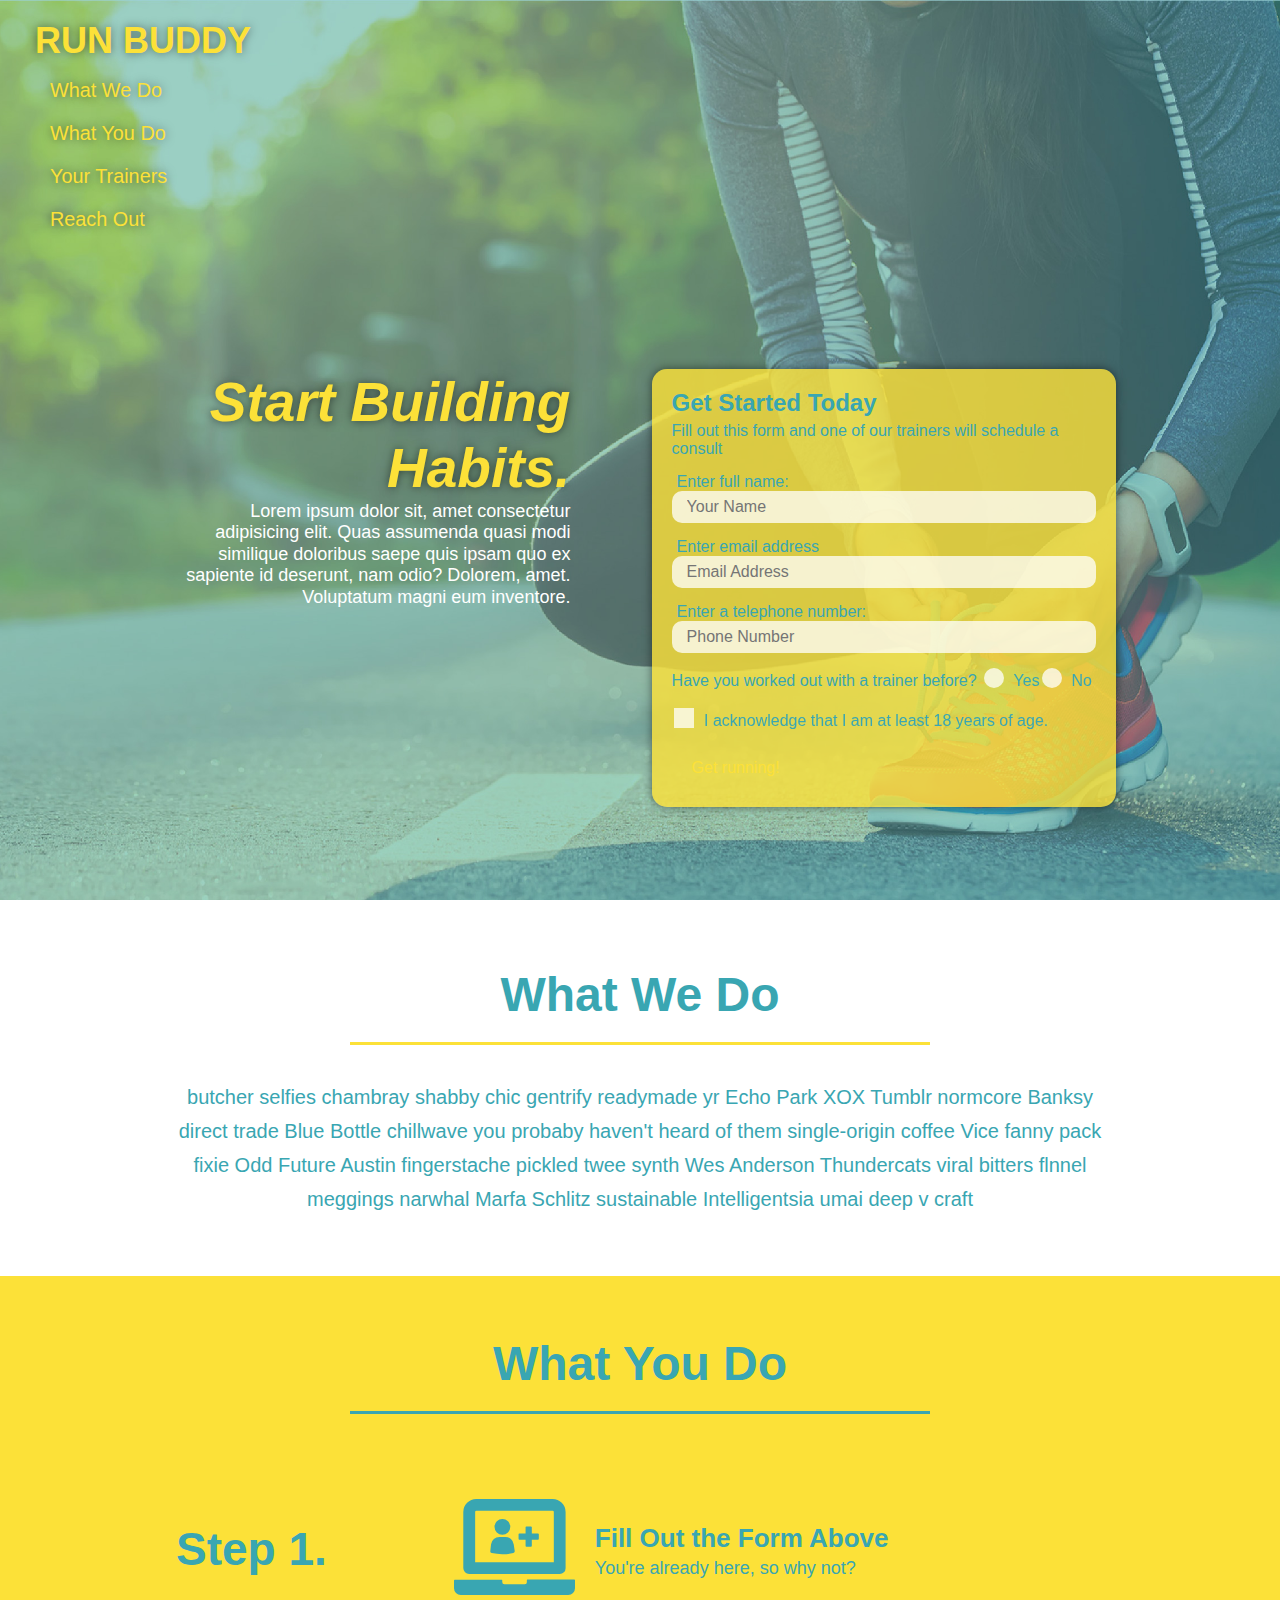
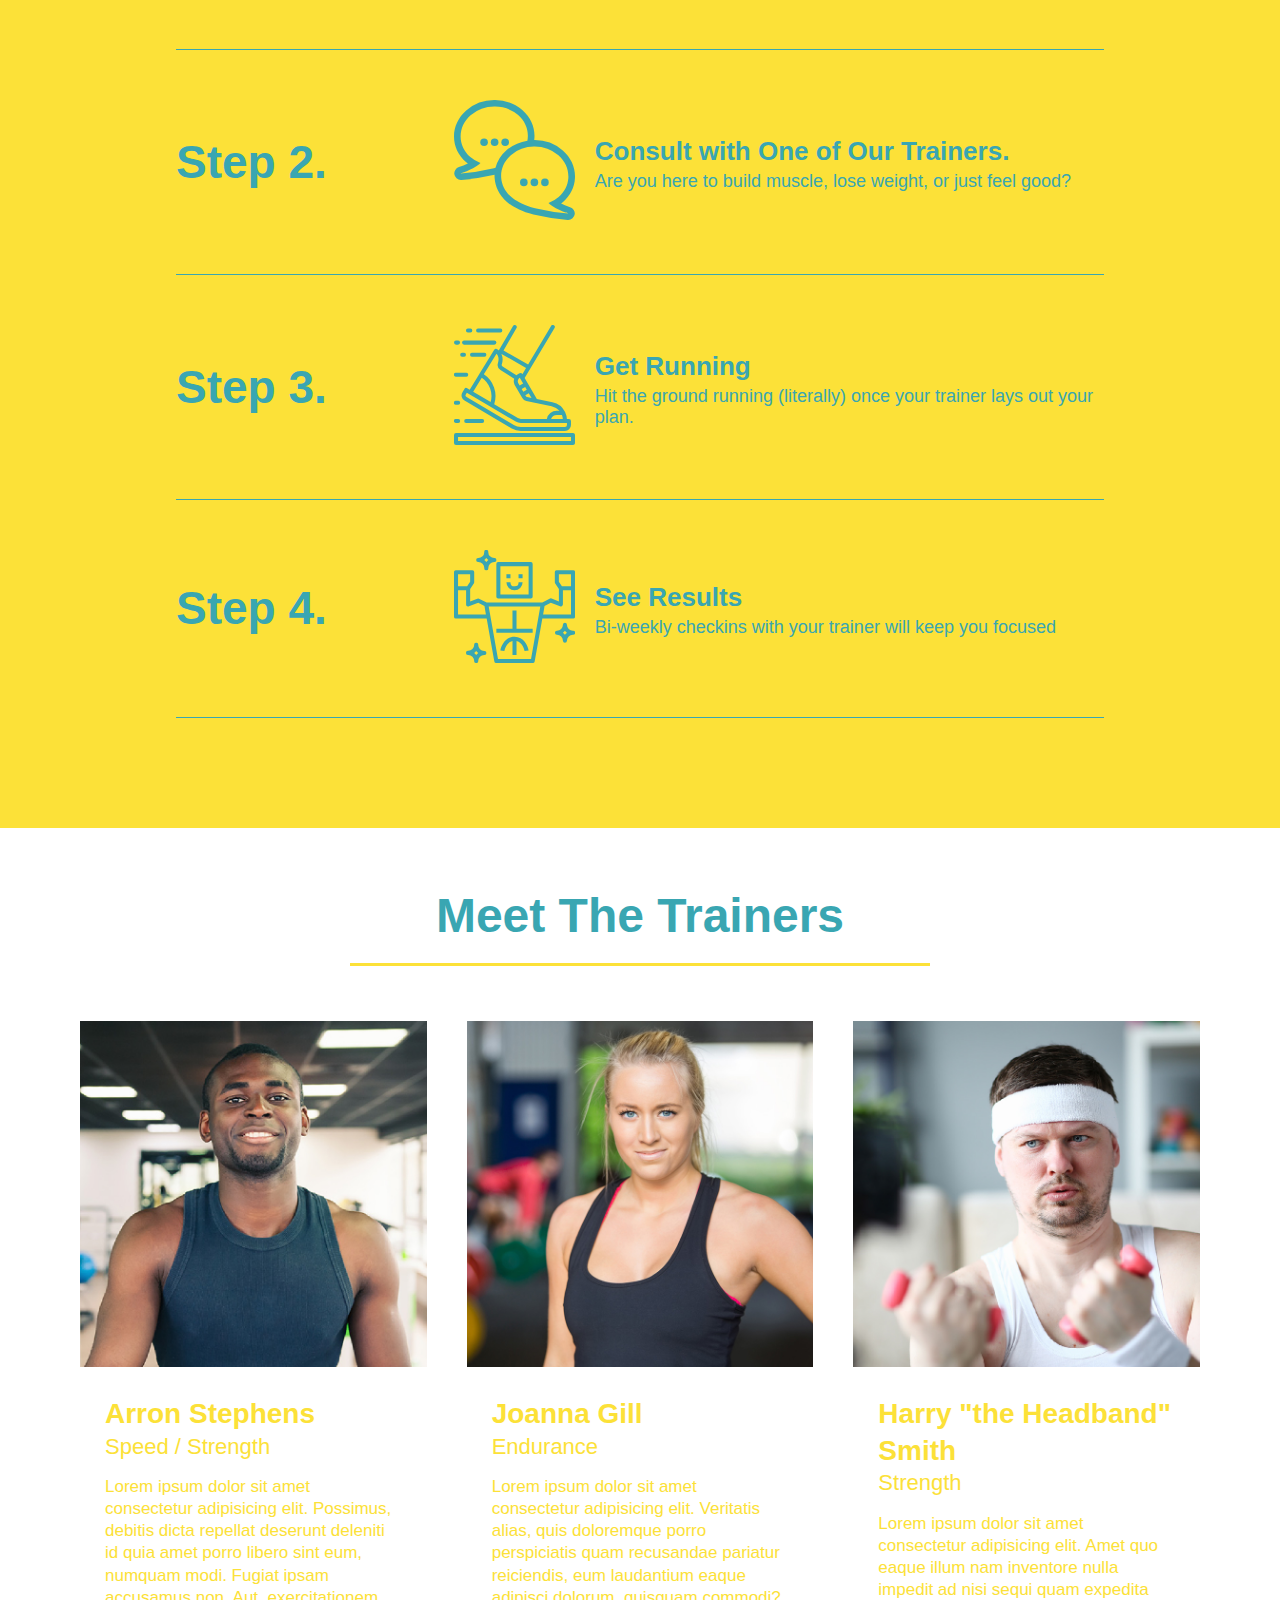
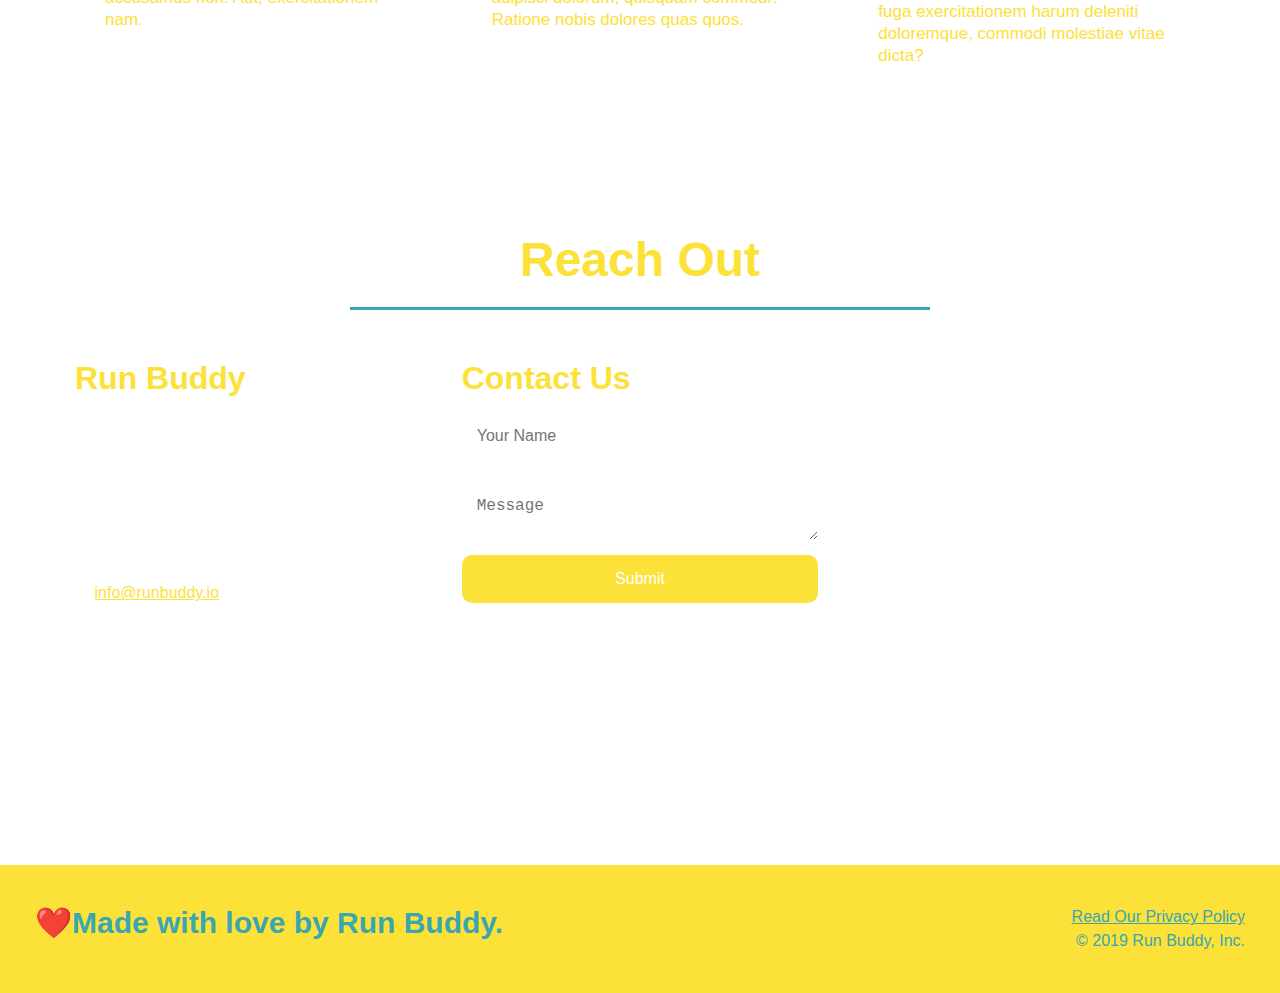
<file: index.html>
<!DOCTYPE html>
<html lang="en">
    <head>
        <meta charset="UTF-8" />
        <title>Run Buddy</title>
        <link rel="stylesheet" href="./assets/css/style.css" />
        <!-- Add this to the page and see what happens! -->
        <meta name="viewport" content="width=device-width, initial-scale=1.0" />
    </head>
    <body>
        <!-- navigation -->
        <header>
            <h1>
                <a href="/">RUN BUDDY</a>
            </h1>
            <nav>
                <!-- Unordered list element -->
                <ul>
                    <!-- List item element -->
                    <li>
                        <!-- Anchor element -->
                        <a href="#what-we-do">What We Do</a>
                    </li>
                    <li>
                        <a href="#what-you-do">What You Do</a>
                    </li>
                    <li>
                        <a href="#your-trainers">Your Trainers</a>
                    </li>
                    <li>
                        <a href="#reach-out">Reach Out</a>
                    </li>

                </ul>
            </nav>
        </header>
        <!-- end navigation -->

        <!-- hero/jumbotron -->
        <section class="hero">
            <div class="hero-cta">
                <h2>Start Building Habits.</h2>
                <p>
                    Lorem ipsum dolor sit, amet consectetur adipisicing elit. Quas assumenda quasi modi similique doloribus saepe quis ipsam quo ex sapiente id deserunt, nam odio? Dolorem, amet. Voluptatum magni eum inventore.
                </p>
            </div>
            <div class="hero-form">
                <h3>Get Started Today</h3>
                <p>Fill out this form and one of our trainers will schedule a consult</p>
                <!-- Add form element -->
                <form>
                    <label for="name">Enter full name:</label>
                    <input type="text" placeholder="Your Name" name="name" id="name" class="form-input">
                    <label for="email">Enter email address</label>
                    <input type="email" placeholder="Email Address" name="email" id="email" class="form-input">
                    <label for="phone">Enter a telephone number:</label>
                    <input type="tel" placeholder="Phone Number" name="phone" id="phone" class="form-input">
                    <p>
                        Have you worked out with a trainer before?
                        <span class="radio-wrapper">
                            <input type="radio" name="trainer-confirm" id="trainer-yes" />
                            <label for="trainer-yes">Yes</label>
                        </span>
                        <span class="radio-wrapper">
                            <input type="radio" name="trainer-confirm" id="trainer-no" />
                            <label for="trainer-no">No</label>
                        </span>
                    </p>
                    <p>
                        <span class="checkbox-wrapper">
                            <input type="checkbox" name="age-confirm" id="checkbox" />
                            <label for="checkbox" >I acknowledge that I am at least 18 years of age.</labe>
                         </label>
                    </p>
                         <button type="submit">
                             Get running!
                         </button>
                </form>
            </div>
        </section>
        <!-- end hero -->

        <!-- "what we do" section -->
        <section id="what-we-do" class="intro">
        <!-- Wrap every h2 with a class of "section-title. in this div! "-->
        <div class="flex-row">
            <h2 class="section-title primary-border">
                What We Do
            </h2>
        </div>
        
        <div class="flex-row">
            <p>
                butcher selfies chambray shabby chic gentrify readymade yr Echo Park XOX Tumblr normcore Banksy direct trade Blue Bottle chillwave you probaby haven't heard of them single-origin coffee Vice fanny pack fixie Odd Future Austin fingerstache pickled twee synth Wes Anderson Thundercats viral bitters flnnel meggings narwhal Marfa Schlitz sustainable Intelligentsia umai deep v craft 
            </p>
        </div>
        </section>
        <!-- "what we do" section end -->

        <!-- "what you do" section start -->
        <section id="what-you-do" class="steps">
            <div class="flex-row">
            <h2 class="section-title secondary-border">
                What You Do
            </h2>
        </div>

            <div>
                <!-- insert this img element-->
                <div class="step">
                <h3>Step 1.</h3>
                <div class="step-info">
                    <div class="step-img">
                        <img src="./assets/images/step-1.svg" alt="" />
                    </div>
                    <div class="step-text">
                        <h4>Fill Out the Form Above</h4>
                        <p>You're already here, so why not?</p>
                    </div>
                </div>
            </div>

            <div>
                <div class="step">
                <h3>Step 2.</h3>
                <div class="step-info">
                    <div class="step-img">
                        <img src="./assets/images/step-2.svg" alt="" />
                    </div>
                    <div class="step-text">
                    <h4>Consult with One of Our Trainers.</h4>
                    <p>Are you here to build muscle, lose weight, or just feel good?</p>
                </div>
                </div>
            </div>

            <div>
                <div class="step">
                <h3>Step 3.</h3>
                <div class="step-info">
                    <div class="step-img">
                        <img src="./assets/images/step-3.svg" alt="" />
                    </div>
                    <div class="step-text">
                        <h4>Get Running</h4>
                <p>Hit the ground running (literally) once your trainer lays out your plan.</p>
            </div>
            </div>
        </div>

            <div>
                <div class="step">
                <h3>Step 4.</h3>
                <div class="step-info">
                    <div class="step-img">
                        <img src="./assets/images/step-4.svg" alt="" />
                    </div>
                <div class="step-text">
                    <h4>See Results</h4>
                    <p>Bi-weekly checkins with your trainer will keep you focused</p>
                    </div>
                </div>
            </div>

            <div>
        </section>
        <!-- "what you do" end -->

        <!-- "meet the trainers" section start -->
        <section id="your-trainers">
            <div class="flex-row">
            <h2 class="section-title primary-border">
                Meet The Trainers
            </h2>
        </div>

        <div class="trainers">
         <article class="trainer">
                <img src="./assets/images/trainer-1.jpg" alt="Arron Stephens in his workout clothes, ready to pump iron" />
                <div class="trainer-bio">
                    <h3 class="trainer-name">Arron Stephens</h3>
                    <h4 class="trainer-role">Speed / Strength</h4>
                    <p>
                        Lorem ipsum dolor sit amet consectetur adipisicing elit. Possimus, debitis dicta repellat deserunt deleniti id quia amet porro libero sint eum, numquam modi. Fugiat ipsam accusamus non. Aut, exercitationem nam.
                    </p>
                </div>
            </article>
        
        <!-- second trainer bio-->
         <article class="trainer">
            <img src="./assets/images/trainer-2.jpg" alt="Joanna Gill cooling off after a workout" />
            <div class="trainer-bio">
                <h3 class="trainer-name">Joanna Gill</h3>
                <h4 class="trainer-role">Endurance</h4>
                <p>
                    Lorem ipsum dolor sit amet consectetur adipisicing elit. Veritatis alias, quis doloremque porro perspiciatis quam recusandae pariatur reiciendis, eum laudantium eaque adipisci dolorum, quisquam commodi? Ratione nobis dolores quas quos.
                </p>
            </div>
        </article>

        <!-- third trainer bio-->
        <article class="trainer">
            <img src="./assets/images/trainer-3.jpg" alt="Harry Smith wearing a headband and lifting comically small pink weights" />
            <div class="trainer-bio">
                <h3 class="trainer-name">Harry "the Headband" Smith</h3>
                <h4 class="trainer-role">Strength</h4>
                <p>
                    Lorem ipsum dolor sit amet consectetur adipisicing elit. Amet quo eaque illum nam inventore nulla impedit ad nisi sequi quam expedita fuga exercitationem harum deleniti doloremque, commodi molestiae vitae dicta?
                </p>
            </div>
        </article>
    </section>
    <!-- "meet the trainers" end-->

        <!-- "reach out" section start-->
        <section id="reach-out" class="contact">
            <div class="flex-row">
            <h2 class="section-title secondary-border">
                Reach Out
            </h2>
        </div>

        <div class="contact-info">
            <div>
                <h3>Run Buddy</h3>
                 <p>
                    Any questions or concerns before signing up?
                <br />
                    Let us know and we'll be happy to talk to you!
            </p>

            <address>
                55 Main Street <br />
                Some Town, Ca <br />
                12345<br />
                P: 555.RUN.BUDZ (555.786.2839)<br />
                E: <a href="mailto:info@runbuddy.io">info@runbuddy.io</a>
            </address>

        </div>

         <div class="contact-form">
                <h3>Contact Us</h3>
                <form>
                    <label for="contact-name">Your Name</label>
                    <input type="text" id="contact-name" placeholder="Your Name" />

                    <label for="contact-message">Message</label>
                    <textarea id="contact-message" placeholder="Message"></textarea>

                    <button type="submit">Submit</button>
                </form>
            </div>
              
            
            <div class="contact-info">
                <iframe 
                src="https://www.google.com/maps/embed?pb=!1m18!1m12!1m3!1d2880.870369542115!2d7.498495015362622!3d43.7755496525286!2m3!1f0!2f0!3f0!3m2!1i1024!2i768!4f13.1!3m3!1m2!1s0x12cdebdfa5dfdd3b%3A0x8a4b4c14d5e7c918!2s3%20Rue%20de%20la%20R%C3%A9publique%2C%2006500%20Menton!5e0!3m2!1sen!2sfr!4v1633535142670!5m2!1sen!2sfr" 
                frameborder="0" style="border:0" allowfullscreen>
                </iframe>

        </div>
        </div>
     </section>

        <!-- footer -->
        <footer>
            <h2>❤️Made with love by Run Buddy.</h2>
            <div>
                <a href="#">Read Our Privacy Policy</a><br />
                &copy; 2019 Run Buddy, Inc.
            </div>
        </footer>
        <!-- fotter end -->
    </body>
</html>
</file>
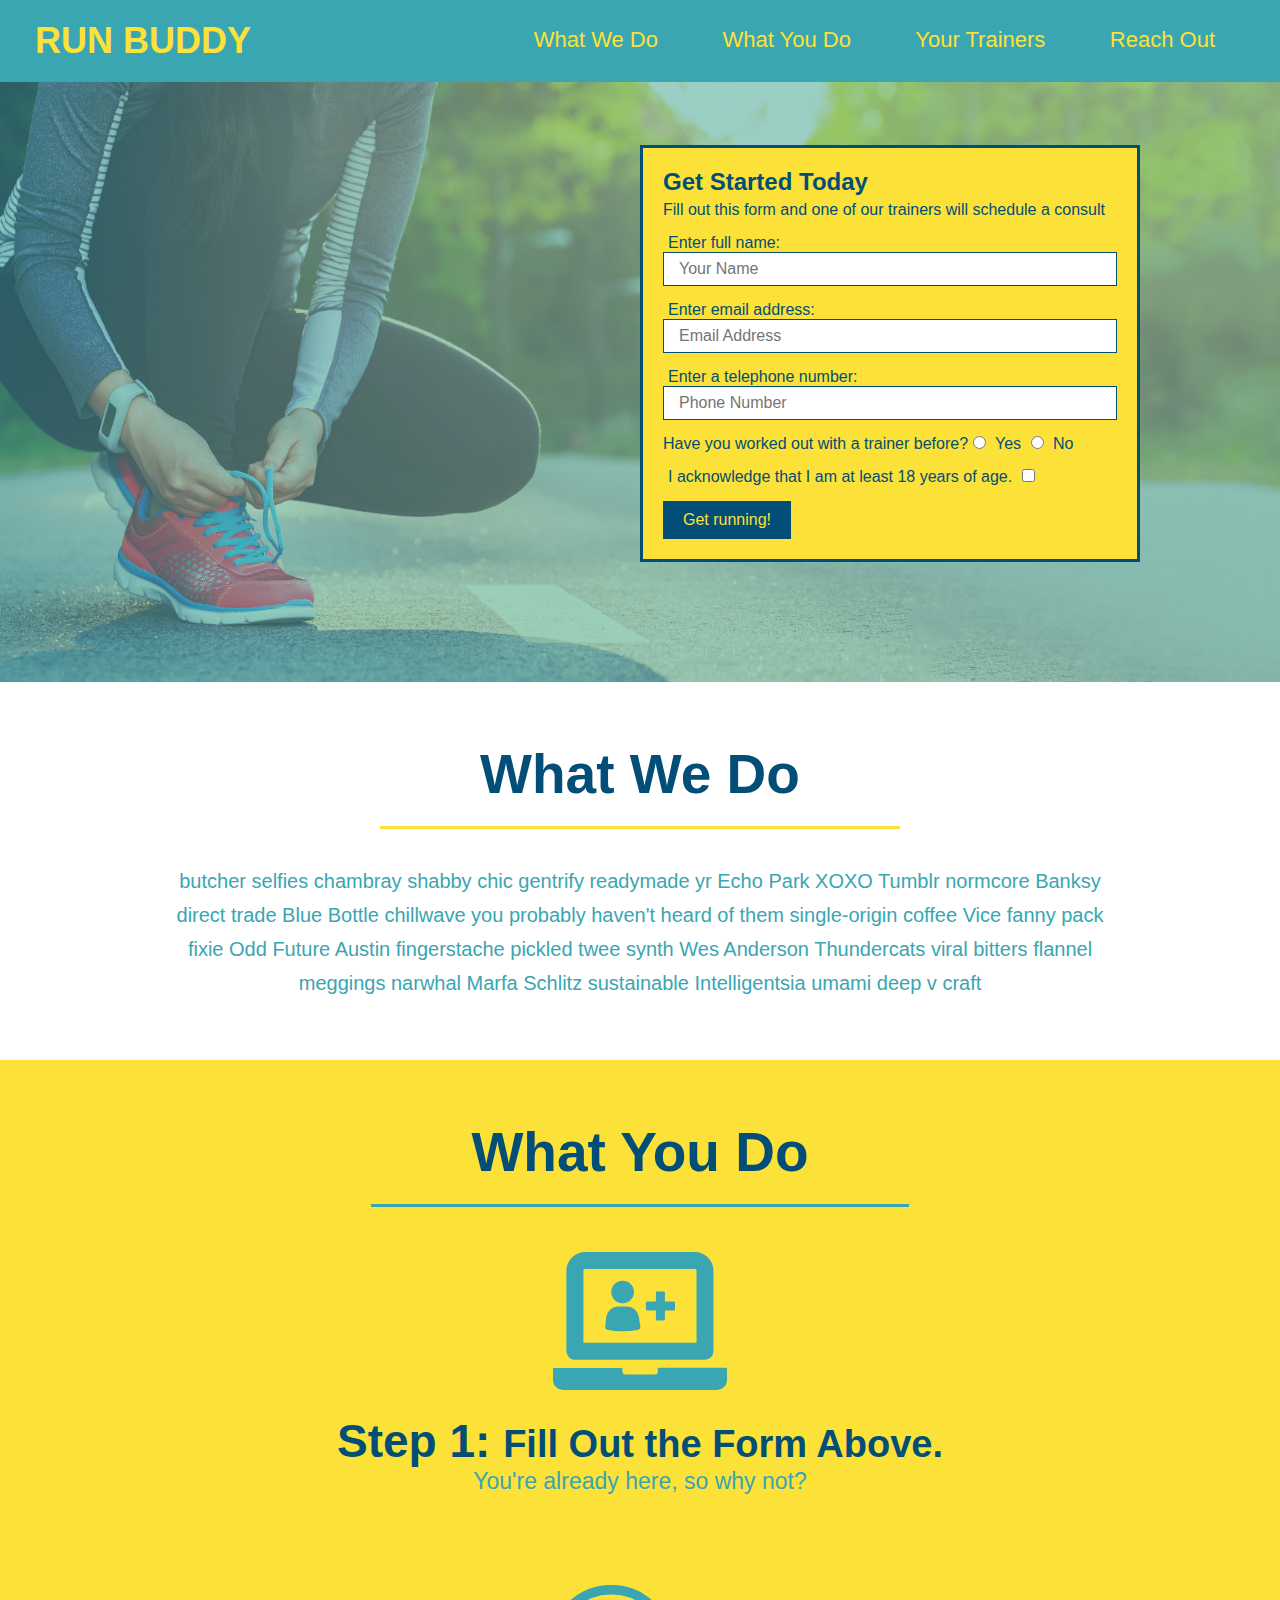
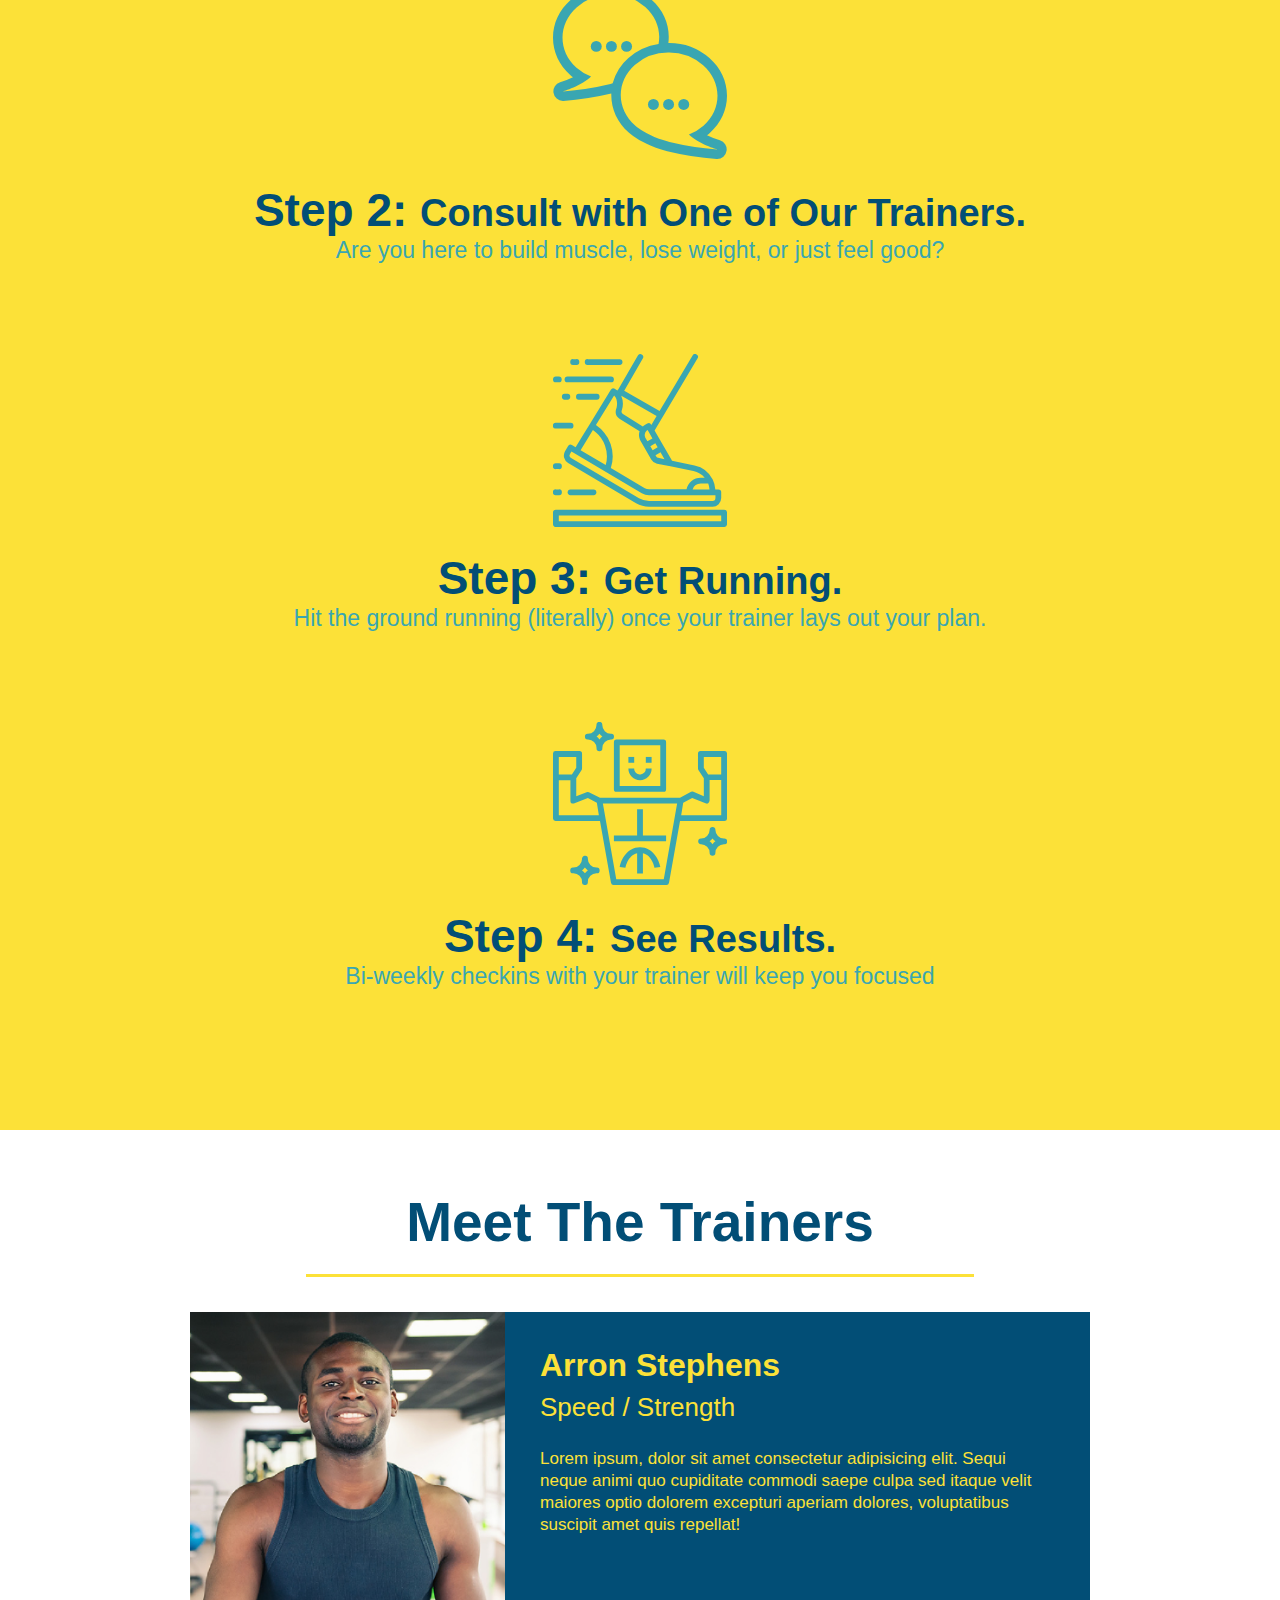
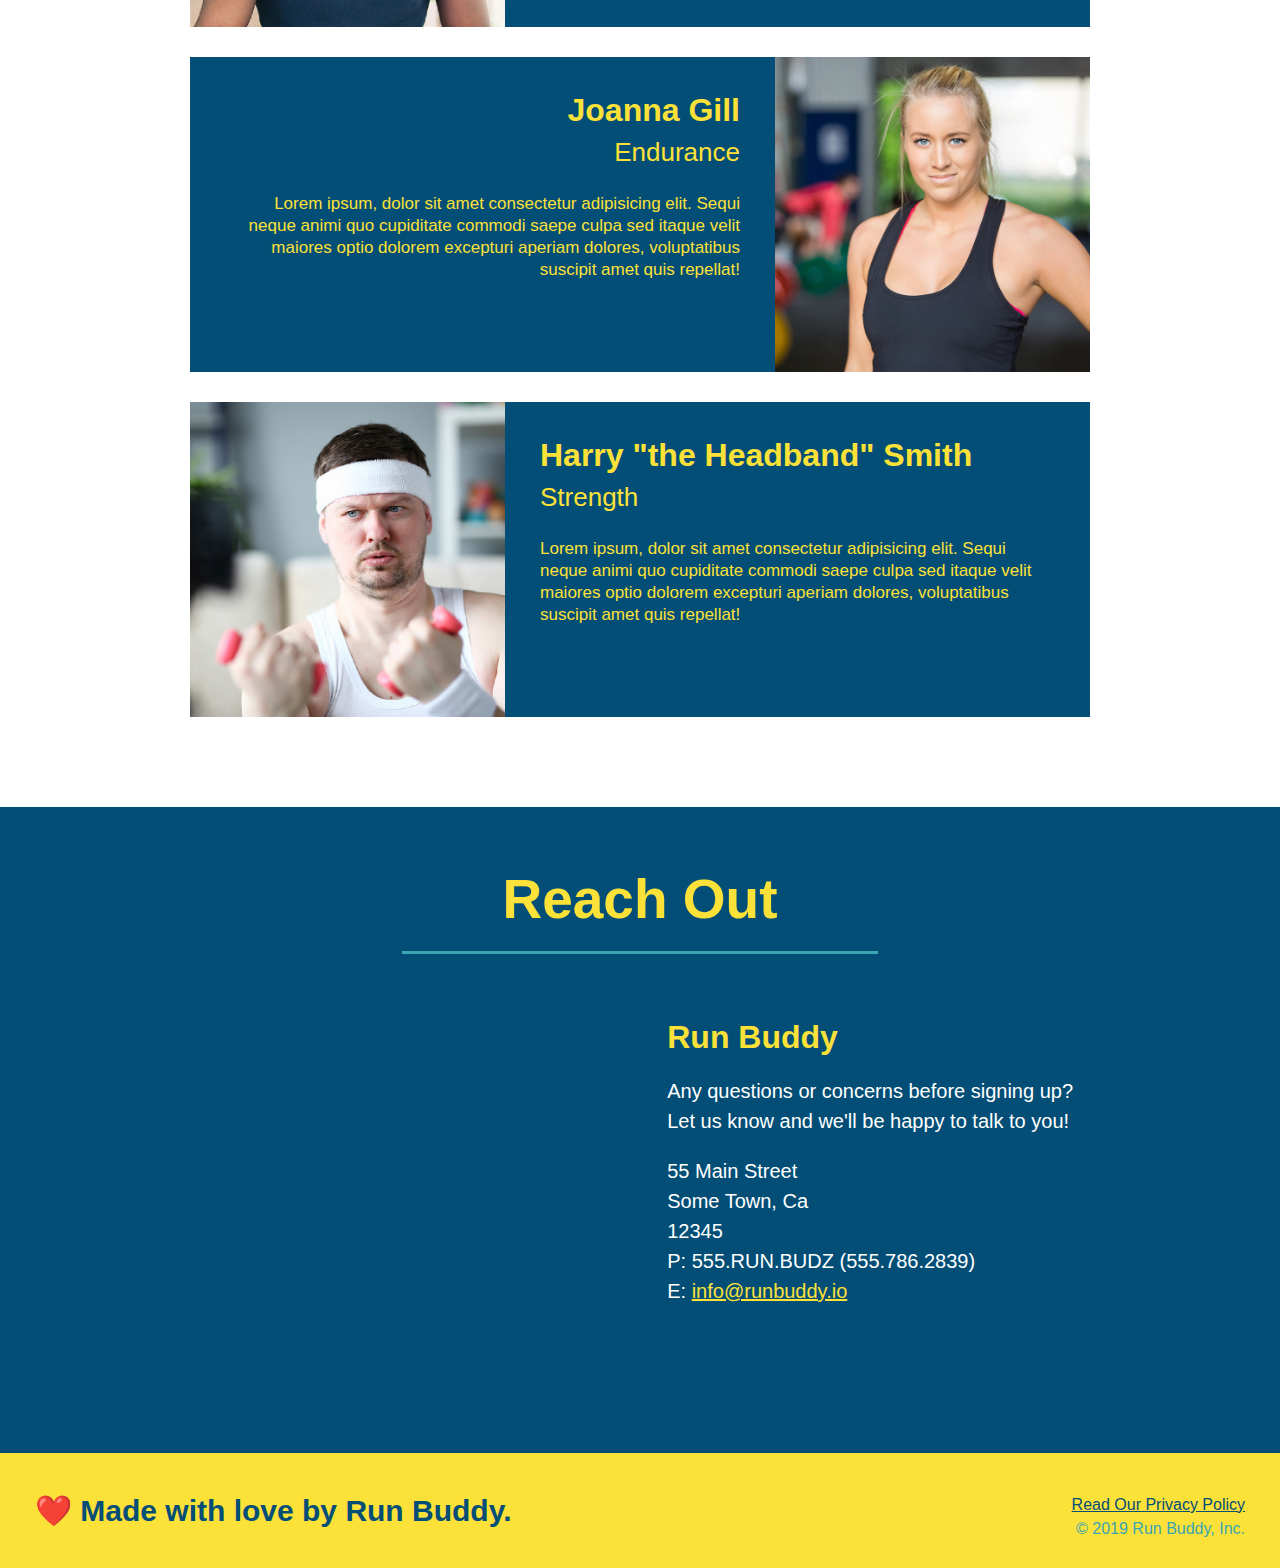
<file: assets/images/index.html>
<!DOCTYPE html>
<html lang="en">

<head>
  <meta charset="UTF-8" />
  <title>Run Buddy</title>
  <link rel="stylesheet" href="./assets/css/style.css" />
</head>

<body>
  <!-- navigation -->
  <header>
    <h1>
      <a href="/">
        RUN BUDDY
      </a>
    </h1>
    <nav>
      <!-- Unordered list element -->
      <ul>
        <!-- List item element-->
        <li>
          <!-- Anchor element -->
          <a href="#what-we-do">What We Do</a>
        </li>
        <li>
          <a href="#what-you-do">What You Do</a>
        </li>
        <li>
          <a href="#your-trainers">Your Trainers</a>
        </li>
        <li>
          <a href="#reach-out">Reach Out</a>
        </li>
      </ul>
    </nav>
  </header>

  <!-- hero/jumbotron -->
  <section class="hero">
    <div class="hero-form">
      <h3>Get Started Today</h3>
      <p>Fill out this form and one of our trainers will schedule a consult</p>
      <form>
        <label for="name">Enter full name:</label>
        <input type="text" placeholder="Your Name" name="name" id="name" class="form-input" />
        <label for="email">Enter email address:</label>
        <input type="text" placeholder="Email Address" name="email" id="email" class="form-input" />
        <label for="phone">Enter a telephone number:</label>
        <input type="text" placeholder="Phone Number" name="phone" id="phone" class="form-input" />
        <p>
          Have you worked out with a trainer before?
          <input type="radio" name="trainer-confirm" id="trainer-yes" />
          <label for="trainer-yes">Yes</label>
          <input type="radio" name="trainer-confirm" id="trainer-no" />
          <label for="trainer-no">No</label>
        </p>
        <p>
          <label for="checkbox">
            I acknowledge that I am at least 18 years of age.
          </label>
          <input type="checkbox" name="checkpoint1" id="checkbox" />
        </p>
        <button type="submit">
          Get running!
        </button>
      </form>
    </div>
  </section>

  <!-- "what we do" section -->
  <section id="what-we-do" class="intro">
    <h2 class="section-title primary-border">What We Do</h2>
    <p>
      butcher selfies chambray shabby chic gentrify readymade yr Echo Park XOXO Tumblr normcore Banksy direct trade Blue
      Bottle chillwave you probably haven't heard of them single-origin coffee Vice fanny pack fixie Odd Future Austin
      fingerstache pickled twee synth Wes Anderson Thundercats viral bitters flannel meggings narwhal Marfa Schlitz
      sustainable Intelligentsia umami deep v craft
    </p>
  </section>

  <!-- "what you do" section -->
  <section id="what-you-do" class="steps">
    <h2 class="section-title secondary-border">What You Do</h2>

    <div>
      <img src="./assets/images/step-1.svg" alt="" />
      <h3>Step 1: <span>Fill Out the Form Above.</span></h3>
      <p>You're already here, so why not?</p>
    </div>

    <div>
      <img src="./assets/images/step-2.svg" alt="" />
      <h3>Step 2: <span>Consult with One of Our Trainers.</span></h3>
      <p>Are you here to build muscle, lose weight, or just feel good?</p>
    </div>

    <div>
      <img src="./assets/images/step-3.svg" alt="" />
      <h3>Step 3: <span>Get Running.</span></h3>
      <p>Hit the ground running (literally) once your trainer lays out your plan.</p>
    </div>

    <div>
      <img src="./assets/images/step-4.svg" alt="" />
      <h3>Step 4: <span>See Results.</span></h3>
      <p>Bi-weekly checkins with your trainer will keep you focused</p>
    </div>
  </section>

  <!-- "meet the trainers" section -->
  <section id="your-trainers" class="trainers">
    <h2 class="section-title primary-border">Meet The Trainers</h2>
    <article class="trainer">
      <img src="./assets/images/trainer-1.jpg" alt="Arron Stephens in his workout clothes, ready to pump iron" />
      <div class="trainer-bio text-left">
        <h3>Arron Stephens</h3>
        <h4>Speed / Strength</h4>
        <p>
          Lorem ipsum, dolor sit amet consectetur adipisicing elit. Sequi neque animi quo cupiditate commodi saepe culpa
          sed
          itaque velit maiores optio dolorem excepturi aperiam dolores, voluptatibus suscipit amet quis repellat!
        </p>
      </div>
    </article>

    <!-- second trainer bio -->
    <article class="trainer">
      <div class="trainer-bio text-right">
        <h3>Joanna Gill</h3>
        <h4>Endurance</h4>
        <p>
          Lorem ipsum, dolor sit amet consectetur adipisicing elit. Sequi neque animi quo cupiditate commodi saepe culpa
          sed
          itaque velit maiores optio dolorem excepturi aperiam dolores, voluptatibus suscipit amet quis repellat!
        </p>
      </div>
      <img src="./assets/images/trainer-2.jpg" alt="Joanna Gill cooling off after a workout" />
    </article>

    <!-- third trainer bio -->
    <article class="trainer">
      <img src="./assets/images/trainer-3.jpg"
        alt="Harry Smith wearing a headband and lifting comically small pink weights" />
      <div class="trainer-bio text-left">
        <h3>Harry "the Headband" Smith</h3>
        <h4>Strength</h4>
        <p>
          Lorem ipsum, dolor sit amet consectetur adipisicing elit. Sequi neque animi quo cupiditate commodi saepe culpa
          sed
          itaque velit maiores optio dolorem excepturi aperiam dolores, voluptatibus suscipit amet quis repellat!
        </p>
      </div>
    </article>
  </section>

  <!-- "reach out" section -->
  <section id="reach-out" class="contact">
    <h2 class="section-title secondary-border">Reach Out</h2>
    <div class="contact-info">
      <iframe 
        src="https://www.google.com/maps/embed?pb=!1m18!1m12!1m3!1d3147.1079747227936!2d-120.42364418397035!3d37.92790791110593!2m3!1f0!2f0!3f0!3m2!1i1024!2i768!4f13.1!3m3!1m2!1s0x8090c49129b6ac57%3A0xb56c7eb95a2cd8bd!2sMain%20St%2C%20California%2095327!5e0!3m2!1sen!2sus!4v1616426329495!5m2!1sen!2sus"
        style="border:0;" 
        allowfullscreen=""
        loading="lazy">
      </iframe>
      <div>
        <h3>Run Buddy</h3>
        <p>
          Any questions or concerns before signing up?
          <br />
          Let us know and we'll be happy to talk to you!
        </p>
        <address>
          55 Main Street <br />
          Some Town, Ca <br />
          12345<br />
          P: 555.RUN.BUDZ (555.786.2839)<br />
          E: <a href="mailto:info@runbuddy.io">info@runbuddy.io</a>
        </address>
      </div>
    </div>
  </section>

  <!-- footer -->
  <footer>
    <h2>❤️ Made with love by Run Buddy.</h2>
    <div>
      <a href="./privacy-policy.html">Read Our Privacy Policy</a><br />
      &copy; 2019 Run Buddy, Inc.
    </div>
  </footer>
</body>

</html>
</file>
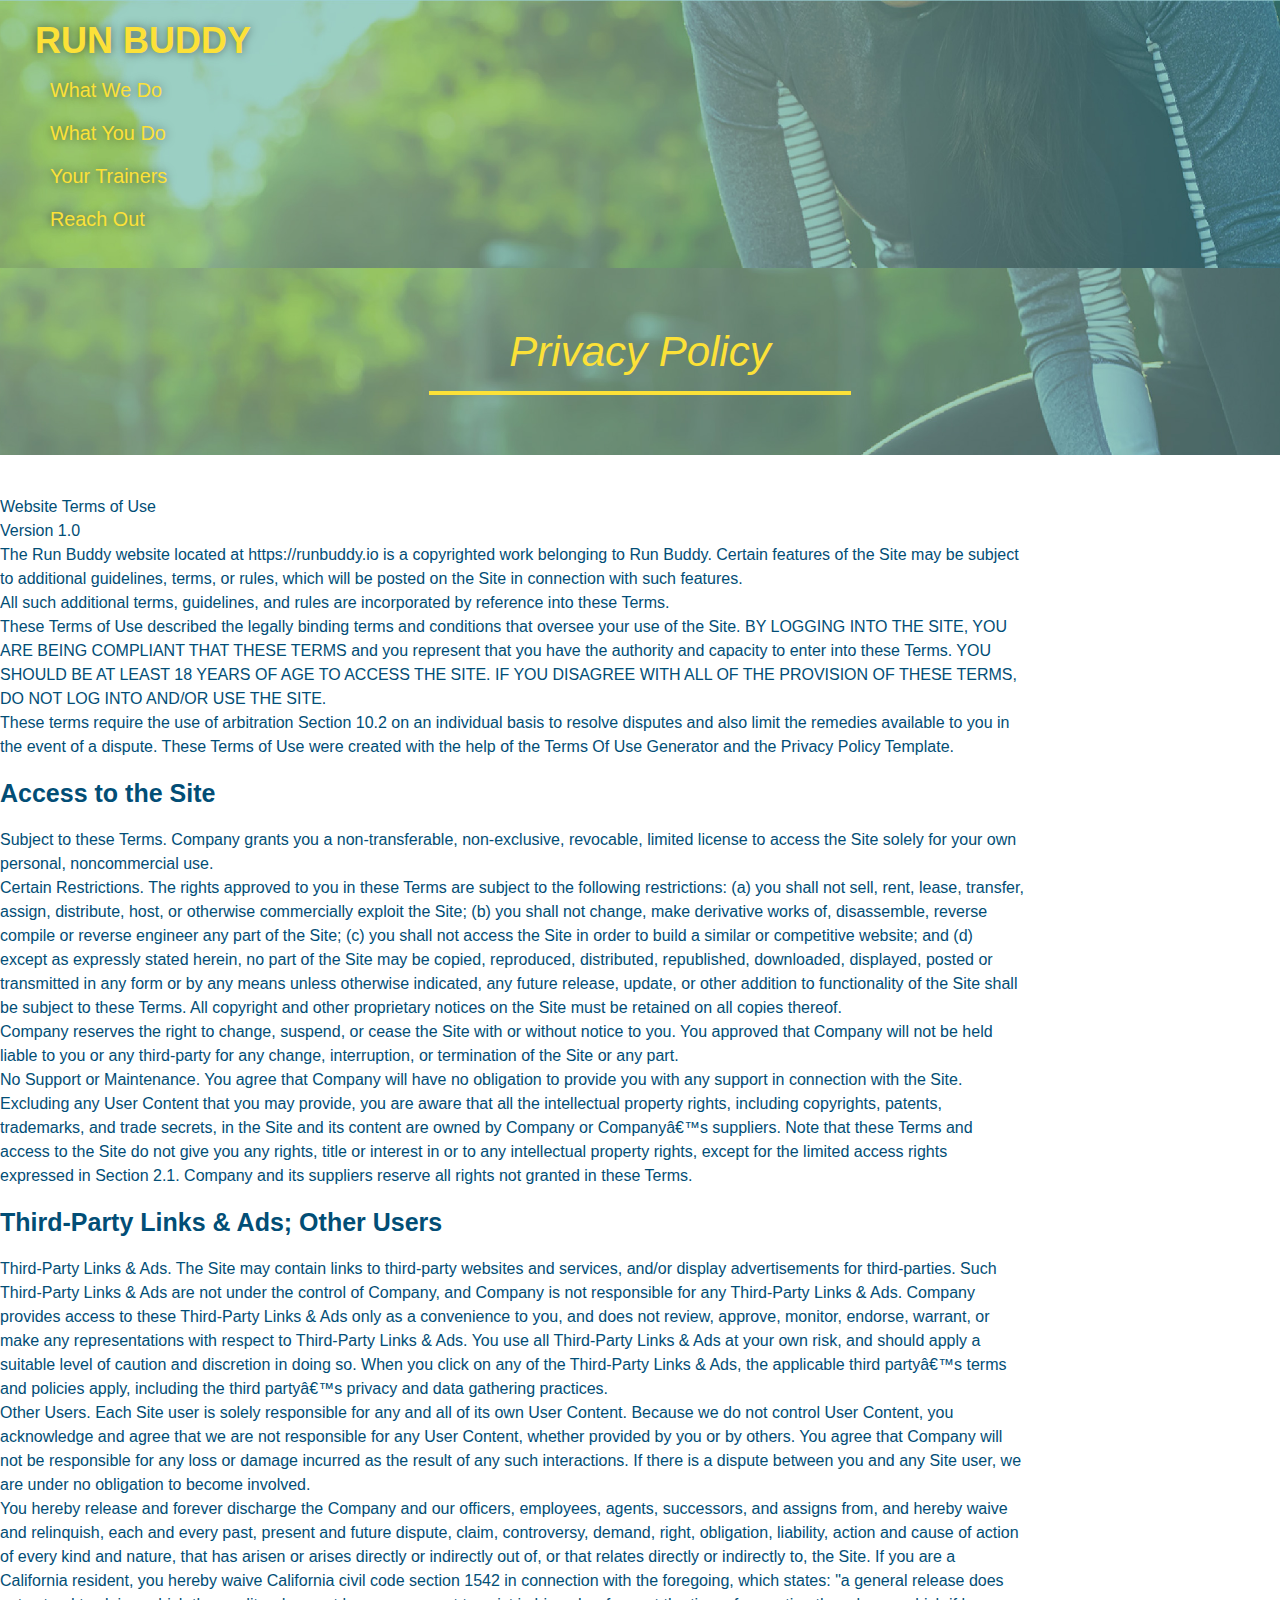
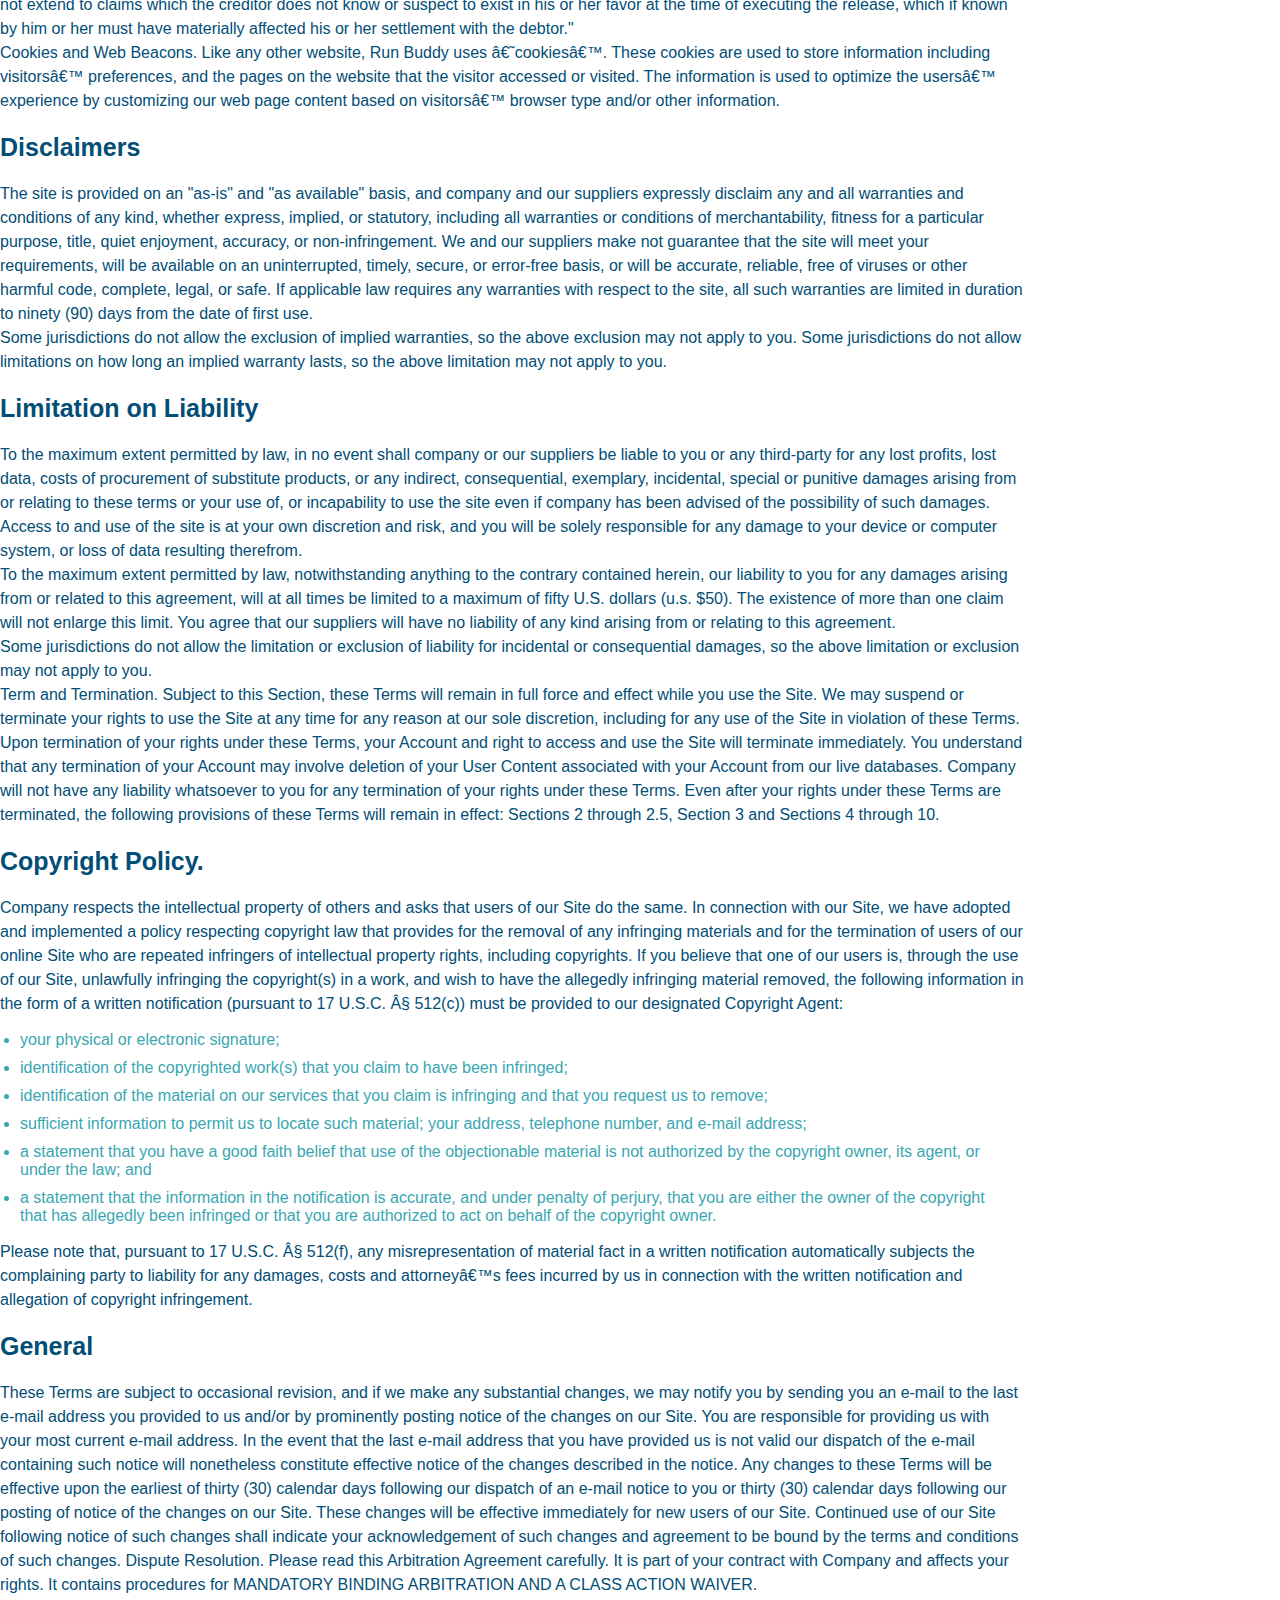
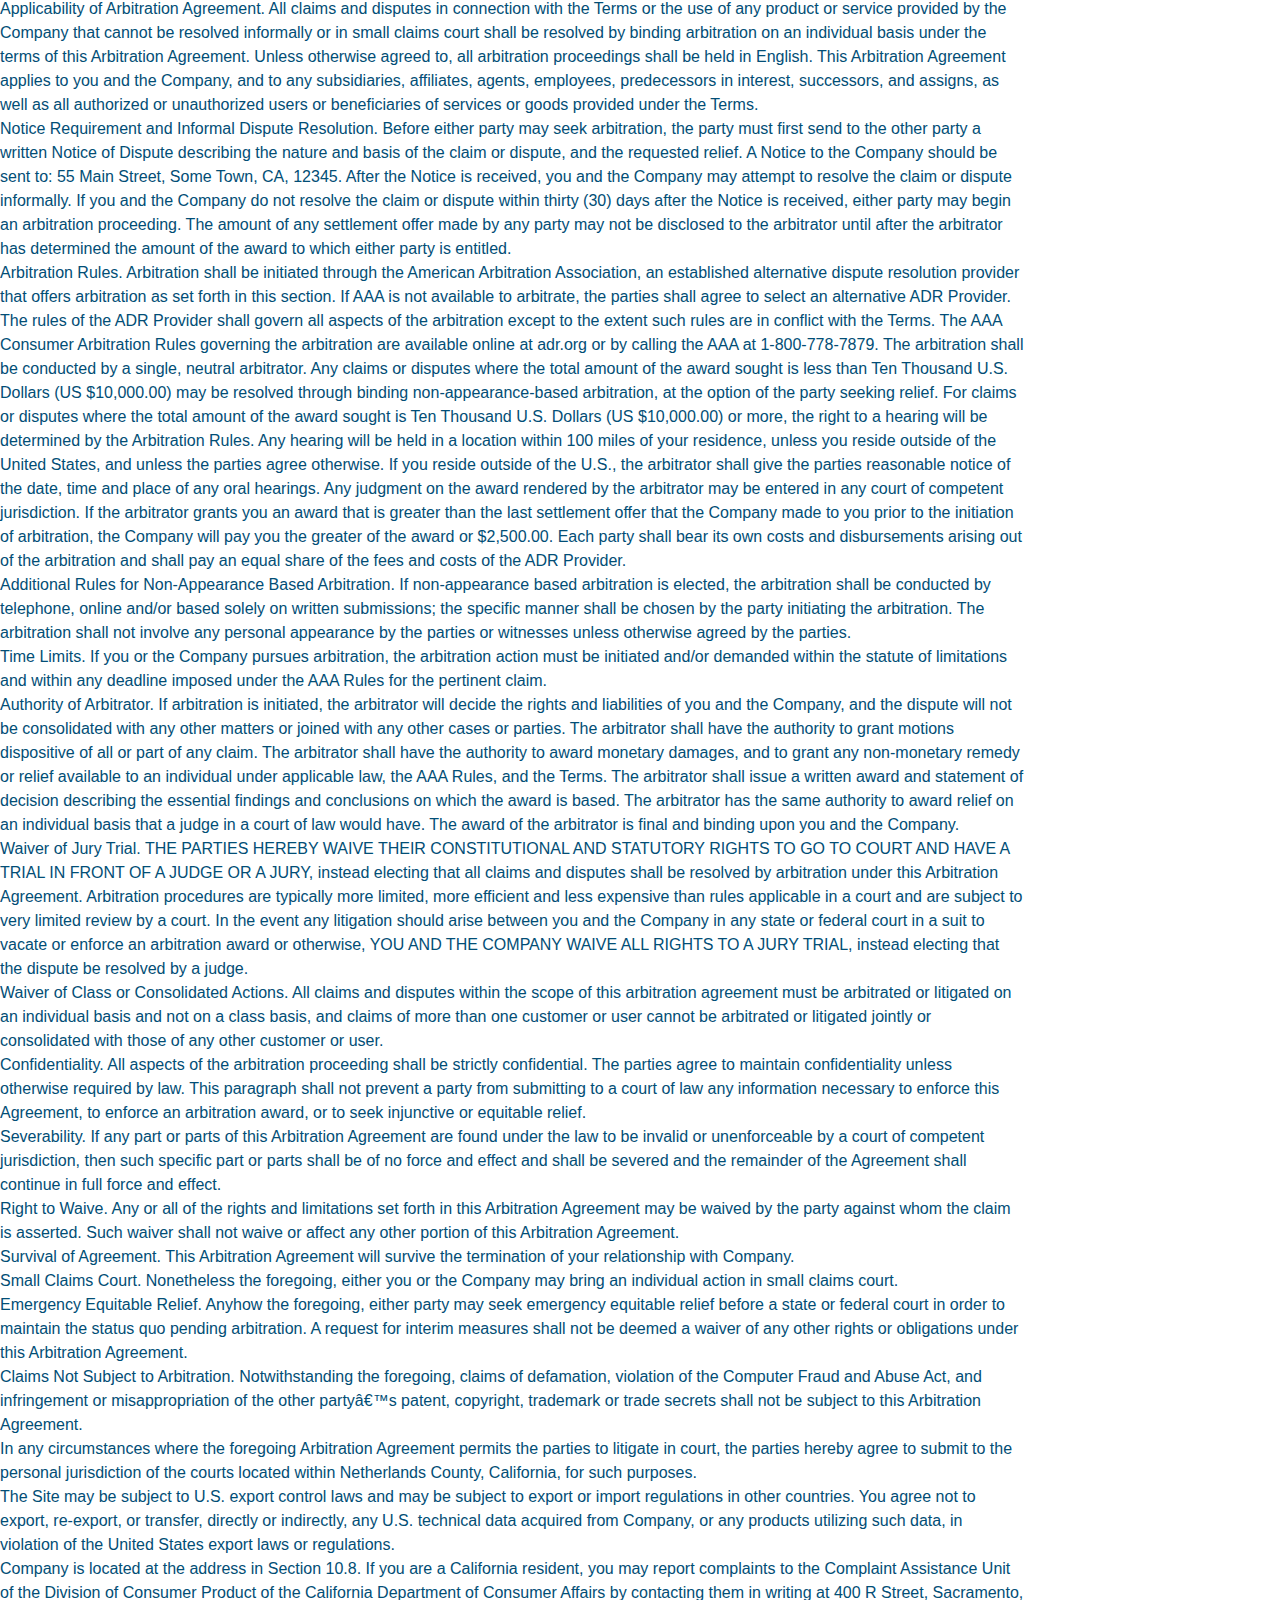
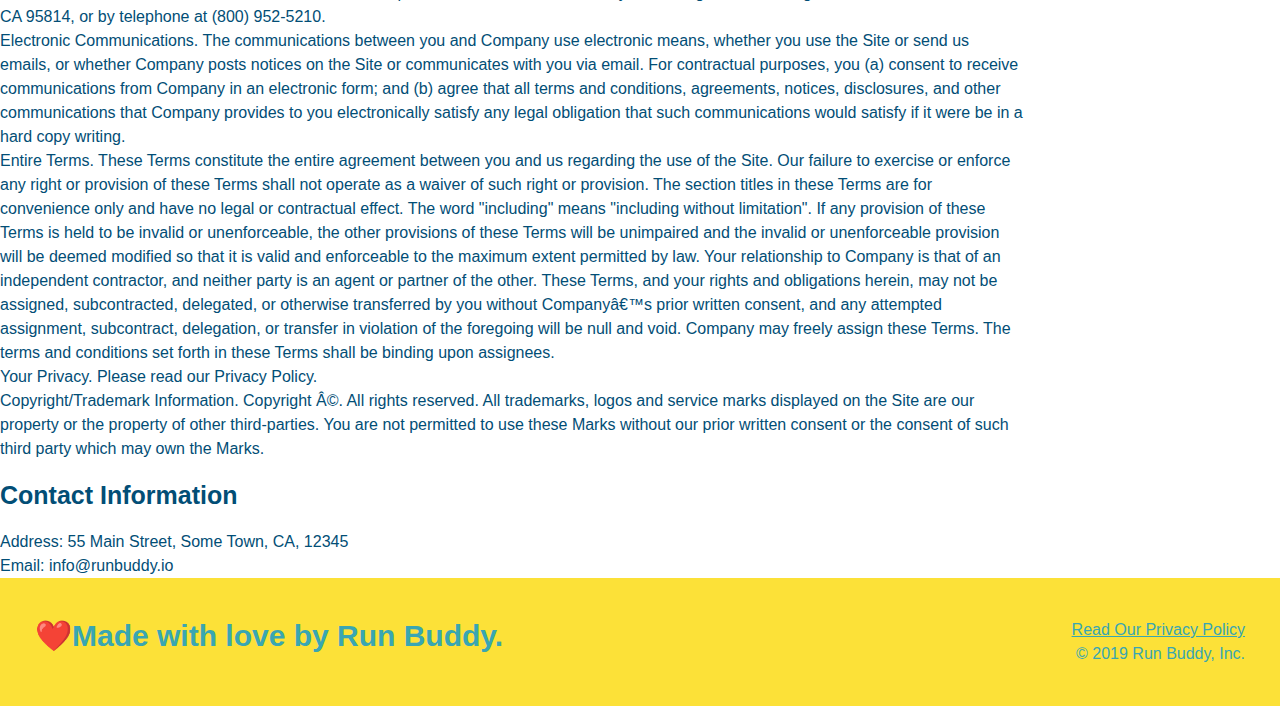
<file: private-policy.html>
<!DOCTYPE html>
<html lang="en">
    <head>
        <meta charset="UTF-8" />
        <title>Private Policy - Run Buddy</title>
        <link rel="stylesheet" href="./assets/css/style.css" />
        <link rel="stylesheet" href="./assets/css/secondary-styles.css" />
        <meta name="viewport" content="width=device-width, initial-scale=1.0" />
    </head>

    <body>
        <header>
            <h1>
                <a href="/">
                  RUN BUDDY
                </a>
            </h1>
            <nav>
                <!-- Unordered list element -->
                <ul>
                    <!-- List item element -->
                    <li>
                        <!-- Anchor element -->
        
                        <!-- Do this to all of the <a> elements in privacy-policy.html -->
                        <a href="./index.html#what-we-do">What We Do</a>
                    </li>
                    <li>
                        <a href="./index.html#what-you-do">What You Do</a>
                    </li>
                    <li>
                        <a href="./index.html#your-trainers">Your Trainers</a>
                    </li>
                    <li>
                        <a href="./index.html#reach-out">Reach Out</a>
                    </li>
                </ul>
            </nav>
        </header>

        <section class="hero">
            <h2 class="page-title">
                Privacy Policy
            </h2>
        </section>

        <article class="secondary-content">
          
            <p>
                Website Terms of Use
              </p>
        
              <p>
                Version 1.0
              </p>
        
              <p>
                The Run Buddy website located at https://runbuddy.io is a copyrighted work belonging to Run Buddy. Certain
                features of the Site may be subject to additional guidelines, terms, or rules, which will be posted on the Site
                in connection with such features.
              </p>
        
              <p>
                All such additional terms, guidelines, and rules are incorporated by reference into these Terms.
              </p>
        
              <p>
                These Terms of Use described the legally binding terms and conditions that oversee your use of the Site. BY
                LOGGING INTO THE SITE, YOU ARE BEING COMPLIANT THAT THESE TERMS and you represent that you have the authority
                and capacity to enter into these Terms. YOU SHOULD BE AT LEAST 18 YEARS OF AGE TO ACCESS THE SITE. IF YOU
                DISAGREE WITH ALL OF THE PROVISION OF THESE TERMS, DO NOT LOG INTO AND/OR USE THE SITE.
              </p>
        
              <p>
                These terms require the use of arbitration Section 10.2 on an individual basis to resolve disputes and also
                limit the remedies available to you in the event of a dispute. These Terms of Use were created with the help of
                the Terms Of Use Generator and the Privacy Policy Template.
              </p>
        
              <h3>
                Access to the Site
              </h3>
        
              <p>
                Subject to these Terms. Company grants you a non-transferable, non-exclusive, revocable, limited license to
                access the Site solely for your own personal, noncommercial use.
              </p>
        
              <p>
                Certain Restrictions. The rights approved to you in these Terms are subject to the following restrictions: (a)
                you shall not sell, rent, lease, transfer, assign, distribute, host, or otherwise commercially exploit the Site;
                (b) you shall not change, make derivative works of, disassemble, reverse compile or reverse engineer any part of
                the Site; (c) you shall not access the Site in order to build a similar or competitive website; and (d) except
                as expressly stated herein, no part of the Site may be copied, reproduced, distributed, republished, downloaded,
                displayed, posted or transmitted in any form or by any means unless otherwise indicated, any future release,
                update, or other addition to functionality of the Site shall be subject to these Terms. All copyright and other
                proprietary notices on the Site must be retained on all copies thereof.
              </p>
        
              <p>
                Company reserves the right to change, suspend, or cease the Site with or without notice to you. You approved
                that Company will not be held liable to you or any third-party for any change, interruption, or termination of
                the Site or any part.
              </p>
        
              <p>
                No Support or Maintenance. You agree that Company will have no obligation to provide you with any support in
                connection with the Site.
              </p>
        
              <p>
                Excluding any User Content that you may provide, you are aware that all the intellectual property rights,
                including copyrights, patents, trademarks, and trade secrets, in the Site and its content are owned by Company
                or Companyâ€™s suppliers. Note that these Terms and access to the Site do not give you any rights, title or
                interest in or to any intellectual property rights, except for the limited access rights expressed in Section
                2.1. Company and its suppliers reserve all rights not granted in these Terms.
              </p>
        
              <h3>
                Third-Party Links & Ads; Other Users
              </h3>
        
              <p>
                Third-Party Links & Ads. The Site may contain links to third-party websites and services, and/or display
                advertisements for third-parties. Such Third-Party Links & Ads are not under the control of Company, and Company
                is not responsible for any Third-Party Links & Ads. Company provides access to these Third-Party Links & Ads
                only as a convenience to you, and does not review, approve, monitor, endorse, warrant, or make any
                representations with respect to Third-Party Links & Ads. You use all Third-Party Links & Ads at your own risk,
                and should apply a suitable level of caution and discretion in doing so. When you click on any of the
                Third-Party Links & Ads, the applicable third partyâ€™s terms and policies apply, including the third partyâ€™s
                privacy and data gathering practices.
              </p>
        
              <p>
                Other Users. Each Site user is solely responsible for any and all of its own User Content. Because we do not
                control User Content, you acknowledge and agree that we are not responsible for any User Content, whether
                provided by you or by others. You agree that Company will not be responsible for any loss or damage incurred as
                the result of any such interactions. If there is a dispute between you and any Site user, we are under no
                obligation to become involved.
              </p>
        
              <p>
                You hereby release and forever discharge the Company and our officers, employees, agents, successors, and
                assigns from, and hereby waive and relinquish, each and every past, present and future dispute, claim,
                controversy, demand, right, obligation, liability, action and cause of action of every kind and nature, that has
                arisen or arises directly or indirectly out of, or that relates directly or indirectly to, the Site. If you are
                a California resident, you hereby waive California civil code section 1542 in connection with the foregoing,
                which states: "a general release does not extend to claims which the creditor does not know or suspect to exist
                in his or her favor at the time of executing the release, which if known by him or her must have materially
                affected his or her settlement with the debtor."
              </p>
        
              <p>
                Cookies and Web Beacons. Like any other website, Run Buddy uses â€˜cookiesâ€™. These cookies are used to store
                information including visitorsâ€™ preferences, and the pages on the website that the visitor accessed or visited.
                The information is used to optimize the usersâ€™ experience by customizing our web page content based on visitorsâ€™
                browser type and/or other information.
              </p>
        
              <h3>
                Disclaimers
              </h3>
        
              <p>
                The site is provided on an "as-is" and "as available" basis, and company and our suppliers expressly disclaim
                any and all warranties and conditions of any kind, whether express, implied, or statutory, including all
                warranties or conditions of merchantability, fitness for a particular purpose, title, quiet enjoyment, accuracy,
                or non-infringement. We and our suppliers make not guarantee that the site will meet your requirements, will be
                available on an uninterrupted, timely, secure, or error-free basis, or will be accurate, reliable, free of
                viruses or other harmful code, complete, legal, or safe. If applicable law requires any warranties with respect
                to the site, all such warranties are limited in duration to ninety (90) days from the date of first use.
              </p>
        
              <p>
                Some jurisdictions do not allow the exclusion of implied warranties, so the above exclusion may not apply to
                you. Some jurisdictions do not allow limitations on how long an implied warranty lasts, so the above limitation
                may not apply to you.
              </p>
        
              <h3>
                Limitation on Liability
              </h3>
        
              <p>
                To the maximum extent permitted by law, in no event shall company or our suppliers be liable to you or any
                third-party for any lost profits, lost data, costs of procurement of substitute products, or any indirect,
                consequential, exemplary, incidental, special or punitive damages arising from or relating to these terms or
                your use of, or incapability to use the site even if company has been advised of the possibility of such
                damages. Access to and use of the site is at your own discretion and risk, and you will be solely responsible
                for any damage to your device or computer system, or loss of data resulting therefrom.
              </p>
        
              <p>
                To the maximum extent permitted by law, notwithstanding anything to the contrary contained herein, our liability
                to you for any damages arising from or related to this agreement, will at all times be limited to a maximum of
                fifty U.S. dollars (u.s. $50). The existence of more than one claim will not enlarge this limit. You agree that
                our suppliers will have no liability of any kind arising from or relating to this agreement.
              </p>
        
              <p>
                Some jurisdictions do not allow the limitation or exclusion of liability for incidental or consequential
                damages, so the above limitation or exclusion may not apply to you.
              </p>
        
              <p>
                Term and Termination. Subject to this Section, these Terms will remain in full force and effect while you use
                the Site. We may suspend or terminate your rights to use the Site at any time for any reason at our sole
                discretion, including for any use of the Site in violation of these Terms. Upon termination of your rights under
                these Terms, your Account and right to access and use the Site will terminate immediately. You understand that
                any termination of your Account may involve deletion of your User Content associated with your Account from our
                live databases. Company will not have any liability whatsoever to you for any termination of your rights under
                these Terms. Even after your rights under these Terms are terminated, the following provisions of these Terms
                will remain in effect: Sections 2 through 2.5, Section 3 and Sections 4 through 10.
              </p>
        
              <h3>
                Copyright Policy.
              </h3>
        
              <p>
                Company respects the intellectual property of others and asks that users of our Site do the same. In connection
                with our Site, we have adopted and implemented a policy respecting copyright law that provides for the removal
                of any infringing materials and for the termination of users of our online Site who are repeated infringers of
                intellectual property rights, including copyrights. If you believe that one of our users is, through the use of
                our Site, unlawfully infringing the copyright(s) in a work, and wish to have the allegedly infringing material
                removed, the following information in the form of a written notification (pursuant to 17 U.S.C. Â§ 512(c)) must
                be provided to our designated Copyright Agent:
              </p>
        
              <ul>
                <li>
                  your physical or electronic signature;
                </li>
                <li>
                  identification of the copyrighted work(s) that you claim to have been infringed;
                </li>
                <li>
                  identification of the material on our services that you claim is infringing and that you request us to remove;
                </li>
                <li>
                  sufficient information to permit us to locate such material; your address, telephone number, and e-mail
                  address;
                </li>
                <li>
                  a statement that you have a good faith belief that use of the objectionable material is not authorized by the
                  copyright owner, its agent, or under the law; and
                </li>
                <li>
                  a statement that the information in the notification is accurate, and under penalty of perjury, that you are
                  either the owner of the copyright that has allegedly been infringed or that you are authorized to act on
                  behalf of the copyright owner.
                </li>
              </ul>
        
              <p>
                Please note that, pursuant to 17 U.S.C. Â§ 512(f), any misrepresentation of material fact in a written
                notification automatically subjects the complaining party to liability for any damages, costs and attorneyâ€™s
                fees incurred by us in connection with the written notification and allegation of copyright infringement.
              </p>
        
              <h3>
                General
              </h3>
        
              <p>
                These Terms are subject to occasional revision, and if we make any substantial changes, we may notify you by
                sending you an e-mail to the last e-mail address you provided to us and/or by prominently posting notice of the
                changes on our Site. You are responsible for providing us with your most current e-mail address. In the event
                that the last e-mail address that you have provided us is not valid our dispatch of the e-mail containing such
                notice will nonetheless constitute effective notice of the changes described in the notice. Any changes to these
                Terms will be effective upon the earliest of thirty (30) calendar days following our dispatch of an e-mail
                notice to you or thirty (30) calendar days following our posting of notice of the changes on our Site. These
                changes will be effective immediately for new users of our Site. Continued use of our Site following notice of
                such changes shall indicate your acknowledgement of such changes and agreement to be bound by the terms and
                conditions of such changes. Dispute Resolution. Please read this Arbitration Agreement carefully. It is part of
                your contract with Company and affects your rights. It contains procedures for MANDATORY BINDING ARBITRATION AND
                A CLASS ACTION WAIVER.
              </p>
        
              <p>
                Applicability of Arbitration Agreement. All claims and disputes in connection with the Terms or the use of any
                product or service provided by the Company that cannot be resolved informally or in small claims court shall be
                resolved by binding arbitration on an individual basis under the terms of this Arbitration Agreement. Unless
                otherwise agreed to, all arbitration proceedings shall be held in English. This Arbitration Agreement applies to
                you and the Company, and to any subsidiaries, affiliates, agents, employees, predecessors in interest,
                successors, and assigns, as well as all authorized or unauthorized users or beneficiaries of services or goods
                provided under the Terms.
              </p>
        
              <p>
                Notice Requirement and Informal Dispute Resolution. Before either party may seek arbitration, the party must
                first send to the other party a written Notice of Dispute describing the nature and basis of the claim or
                dispute, and the requested relief. A Notice to the Company should be sent to: 55 Main Street, Some Town, CA,
                12345. After the Notice is received, you and the Company may attempt to resolve the claim or dispute informally.
                If you and the Company do not resolve the claim or dispute within thirty (30) days after the Notice is received,
                either party may begin an arbitration proceeding. The amount of any settlement offer made by any party may not
                be disclosed to the arbitrator until after the arbitrator has determined the amount of the award to which either
                party is entitled.
              </p>
        
              <p>
                Arbitration Rules. Arbitration shall be initiated through the American Arbitration Association, an established
                alternative dispute resolution provider that offers arbitration as set forth in this section. If AAA is not
                available to arbitrate, the parties shall agree to select an alternative ADR Provider. The rules of the ADR
                Provider shall govern all aspects of the arbitration except to the extent such rules are in conflict with the
                Terms. The AAA Consumer Arbitration Rules governing the arbitration are available online at adr.org or by
                calling the AAA at 1-800-778-7879. The arbitration shall be conducted by a single, neutral arbitrator. Any
                claims or disputes where the total amount of the award sought is less than Ten Thousand U.S. Dollars (US
                $10,000.00) may be resolved through binding non-appearance-based arbitration, at the option of the party seeking
                relief. For claims or disputes where the total amount of the award sought is Ten Thousand U.S. Dollars (US
                $10,000.00) or more, the right to a hearing will be determined by the Arbitration Rules. Any hearing will be
                held in a location within 100 miles of your residence, unless you reside outside of the United States, and
                unless the parties agree otherwise. If you reside outside of the U.S., the arbitrator shall give the parties
                reasonable notice of the date, time and place of any oral hearings. Any judgment on the award rendered by the
                arbitrator may be entered in any court of competent jurisdiction. If the arbitrator grants you an award that is
                greater than the last settlement offer that the Company made to you prior to the initiation of arbitration, the
                Company will pay you the greater of the award or $2,500.00. Each party shall bear its own costs and
                disbursements arising out of the arbitration and shall pay an equal share of the fees and costs of the ADR
                Provider.
              </p>
        
              <p>
                Additional Rules for Non-Appearance Based Arbitration. If non-appearance based arbitration is elected, the
                arbitration shall be conducted by telephone, online and/or based solely on written submissions; the specific
                manner shall be chosen by the party initiating the arbitration. The arbitration shall not involve any personal
                appearance by the parties or witnesses unless otherwise agreed by the parties.
              </p>
        
              <p>
                Time Limits. If you or the Company pursues arbitration, the arbitration action must be initiated and/or demanded
                within the statute of limitations and within any deadline imposed under the AAA Rules for the pertinent claim.
              </p>
        
              <p>
                Authority of Arbitrator. If arbitration is initiated, the arbitrator will decide the rights and liabilities of
                you and the Company, and the dispute will not be consolidated with any other matters or joined with any other
                cases or parties. The arbitrator shall have the authority to grant motions dispositive of all or part of any
                claim. The arbitrator shall have the authority to award monetary damages, and to grant any non-monetary remedy
                or relief available to an individual under applicable law, the AAA Rules, and the Terms. The arbitrator shall
                issue a written award and statement of decision describing the essential findings and conclusions on which the
                award is based. The arbitrator has the same authority to award relief on an individual basis that a judge in a
                court of law would have. The award of the arbitrator is final and binding upon you and the Company.
              </p>
        
              <p>
                Waiver of Jury Trial. THE PARTIES HEREBY WAIVE THEIR CONSTITUTIONAL AND STATUTORY RIGHTS TO GO TO COURT AND HAVE
                A TRIAL IN FRONT OF A JUDGE OR A JURY, instead electing that all claims and disputes shall be resolved by
                arbitration under this Arbitration Agreement. Arbitration procedures are typically more limited, more efficient
                and less expensive than rules applicable in a court and are subject to very limited review by a court. In the
                event any litigation should arise between you and the Company in any state or federal court in a suit to vacate
                or enforce an arbitration award or otherwise, YOU AND THE COMPANY WAIVE ALL RIGHTS TO A JURY TRIAL, instead
                electing that the dispute be resolved by a judge.
              </p>
        
              <p>
                Waiver of Class or Consolidated Actions. All claims and disputes within the scope of this arbitration agreement
                must be arbitrated or litigated on an individual basis and not on a class basis, and claims of more than one
                customer or user cannot be arbitrated or litigated jointly or consolidated with those of any other customer or
                user.
              </p>
        
              <p>
                Confidentiality. All aspects of the arbitration proceeding shall be strictly confidential. The parties agree to
                maintain confidentiality unless otherwise required by law. This paragraph shall not prevent a party from
                submitting to a court of law any information necessary to enforce this Agreement, to enforce an arbitration
                award, or to seek injunctive or equitable relief.
              </p>
        
              <p>
                Severability. If any part or parts of this Arbitration Agreement are found under the law to be invalid or
                unenforceable by a court of competent jurisdiction, then such specific part or parts shall be of no force and
                effect and shall be severed and the remainder of the Agreement shall continue in full force and effect.
              </p>
        
              <p>
                Right to Waive. Any or all of the rights and limitations set forth in this Arbitration Agreement may be waived
                by the party against whom the claim is asserted. Such waiver shall not waive or affect any other portion of this
                Arbitration Agreement.
              </p>
        
              <p>
                Survival of Agreement. This Arbitration Agreement will survive the termination of your relationship with
                Company.
              </p>
        
              <p>
                Small Claims Court. Nonetheless the foregoing, either you or the Company may bring an individual action in small
                claims court.
              </p>
        
              <p>
                Emergency Equitable Relief. Anyhow the foregoing, either party may seek emergency equitable relief before a
                state or federal court in order to maintain the status quo pending arbitration. A request for interim measures
                shall not be deemed a waiver of any other rights or obligations under this Arbitration Agreement.
              </p>
        
              <p>
                Claims Not Subject to Arbitration. Notwithstanding the foregoing, claims of defamation, violation of the
                Computer Fraud and Abuse Act, and infringement or misappropriation of the other partyâ€™s patent, copyright,
                trademark or trade secrets shall not be subject to this Arbitration Agreement.
              </p>
        
              <p>
                In any circumstances where the foregoing Arbitration Agreement permits the parties to litigate in court, the
                parties hereby agree to submit to the personal jurisdiction of the courts located within Netherlands County,
                California, for such purposes.
              </p>
        
              <p>
                The Site may be subject to U.S. export control laws and may be subject to export or import regulations in other
                countries. You agree not to export, re-export, or transfer, directly or indirectly, any U.S. technical data
                acquired from Company, or any products utilizing such data, in violation of the United States export laws or
                regulations.
              </p>
        
              <p>
                Company is located at the address in Section 10.8. If you are a California resident, you may report complaints
                to the Complaint Assistance Unit of the Division of Consumer Product of the California Department of Consumer
                Affairs by contacting them in writing at 400 R Street, Sacramento, CA 95814, or by telephone at (800) 952-5210.
              </p>
        
              <p>
                Electronic Communications. The communications between you and Company use electronic means, whether you use the
                Site or send us emails, or whether Company posts notices on the Site or communicates with you via email. For
                contractual purposes, you (a) consent to receive communications from Company in an electronic form; and (b)
                agree that all terms and conditions, agreements, notices, disclosures, and other communications that Company
                provides to you electronically satisfy any legal obligation that such communications would satisfy if it were be
                in a hard copy writing.
              </p>
        
              <p>
                Entire Terms. These Terms constitute the entire agreement between you and us regarding the use of the Site. Our
                failure to exercise or enforce any right or provision of these Terms shall not operate as a waiver of such right
                or provision. The section titles in these Terms are for convenience only and have no legal or contractual
                effect. The word "including" means "including without limitation". If any provision of these Terms is held to be
                invalid or unenforceable, the other provisions of these Terms will be unimpaired and the invalid or
                unenforceable provision will be deemed modified so that it is valid and enforceable to the maximum extent
                permitted by law. Your relationship to Company is that of an independent contractor, and neither party is an
                agent or partner of the other. These Terms, and your rights and obligations herein, may not be assigned,
                subcontracted, delegated, or otherwise transferred by you without Companyâ€™s prior written consent, and any
                attempted assignment, subcontract, delegation, or transfer in violation of the foregoing will be null and void.
                Company may freely assign these Terms. The terms and conditions set forth in these Terms shall be binding upon
                assignees.
              </p>
        
              <p>
                Your Privacy. Please read our Privacy Policy.
              </p>
        
              <p>
                Copyright/Trademark Information. Copyright Â©. All rights reserved. All trademarks, logos and service marks
                displayed on the Site are our property or the property of other third-parties. You are not permitted to use
                these Marks without our prior written consent or the consent of such third party which may own the Marks.
              </p>
        
              <h3>
                Contact Information
              </h3>
        
              <p>
                Address: 55 Main Street, Some Town, CA, 12345
              </p>
        
              <p>
                Email: info@runbuddy.io
              </p>
        </article>

          <!-- footer -->
          <footer>
            <h2>❤️Made with love by Run Buddy.</h2>
            <div>
                <a href="#">Read Our Privacy Policy</a><br />
                &copy; 2019 Run Buddy, Inc.
            </div>
        </footer>

    </body>
</html>
</file>
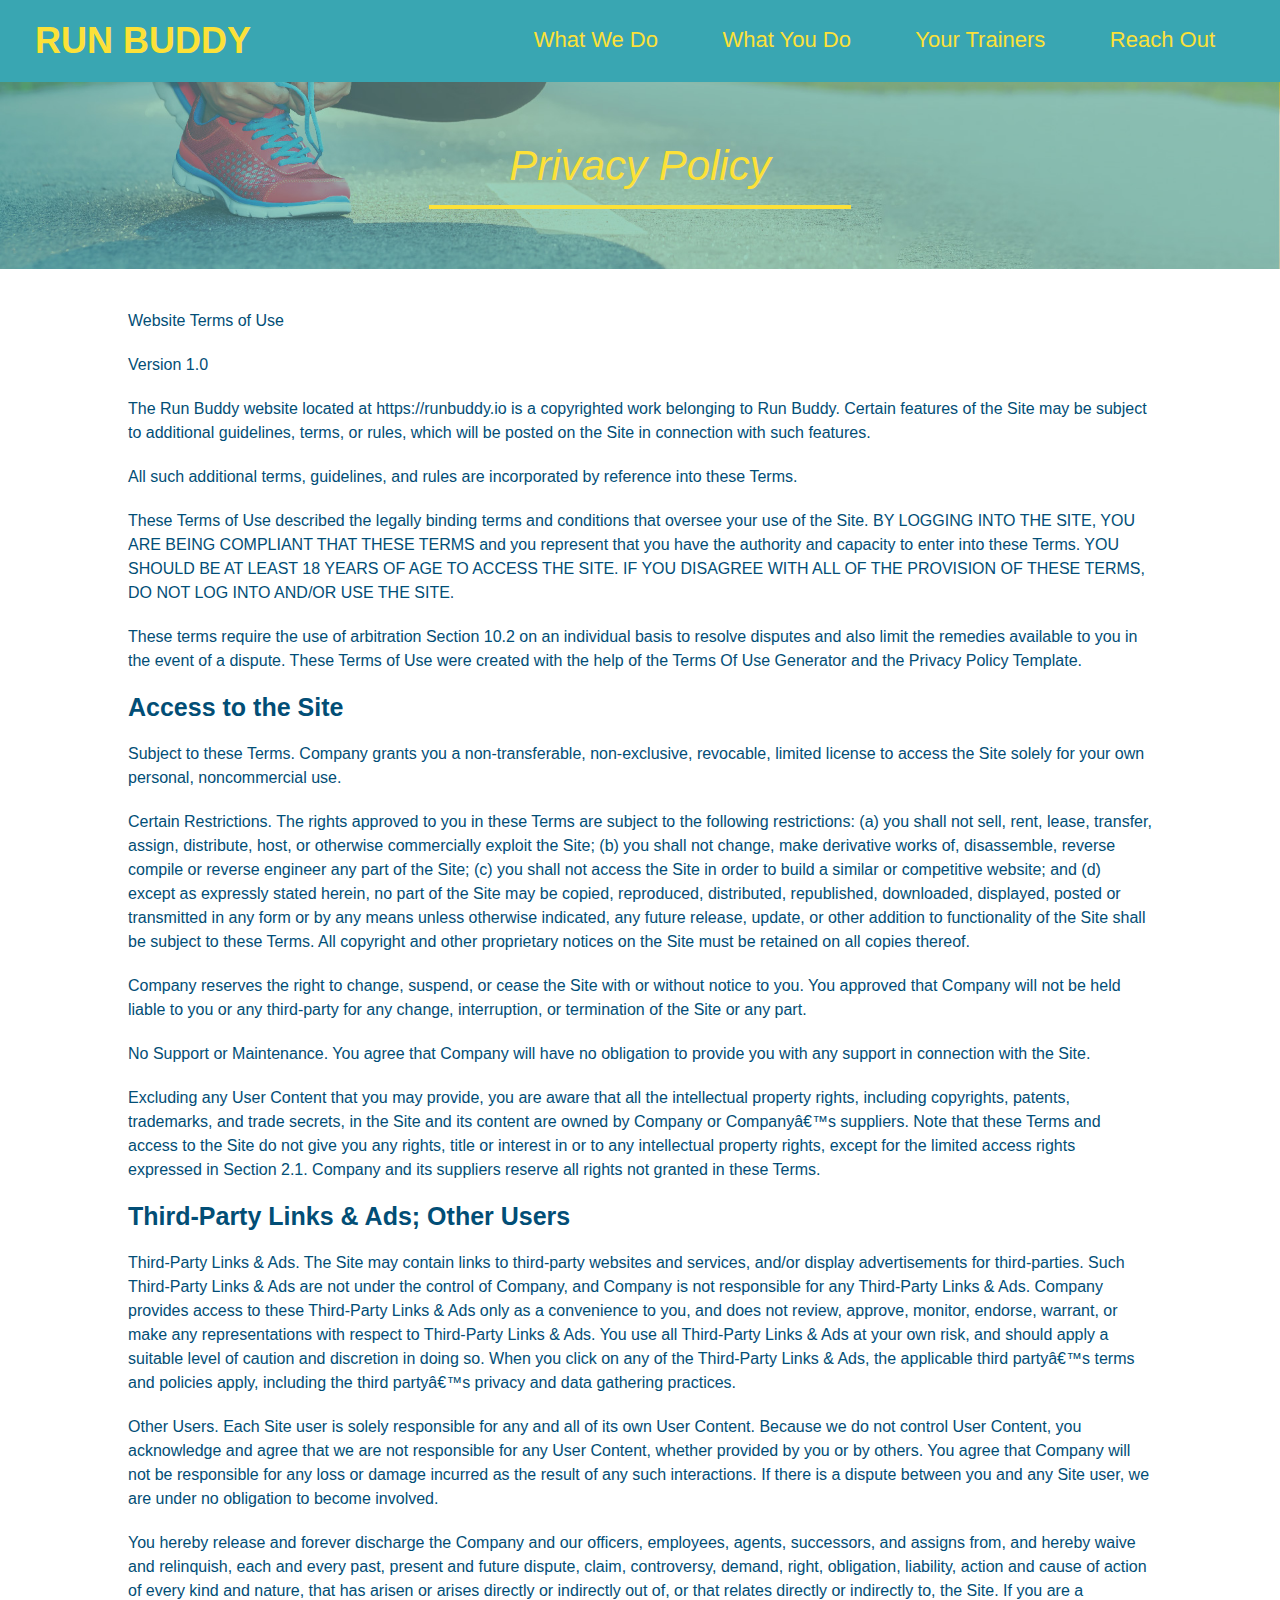
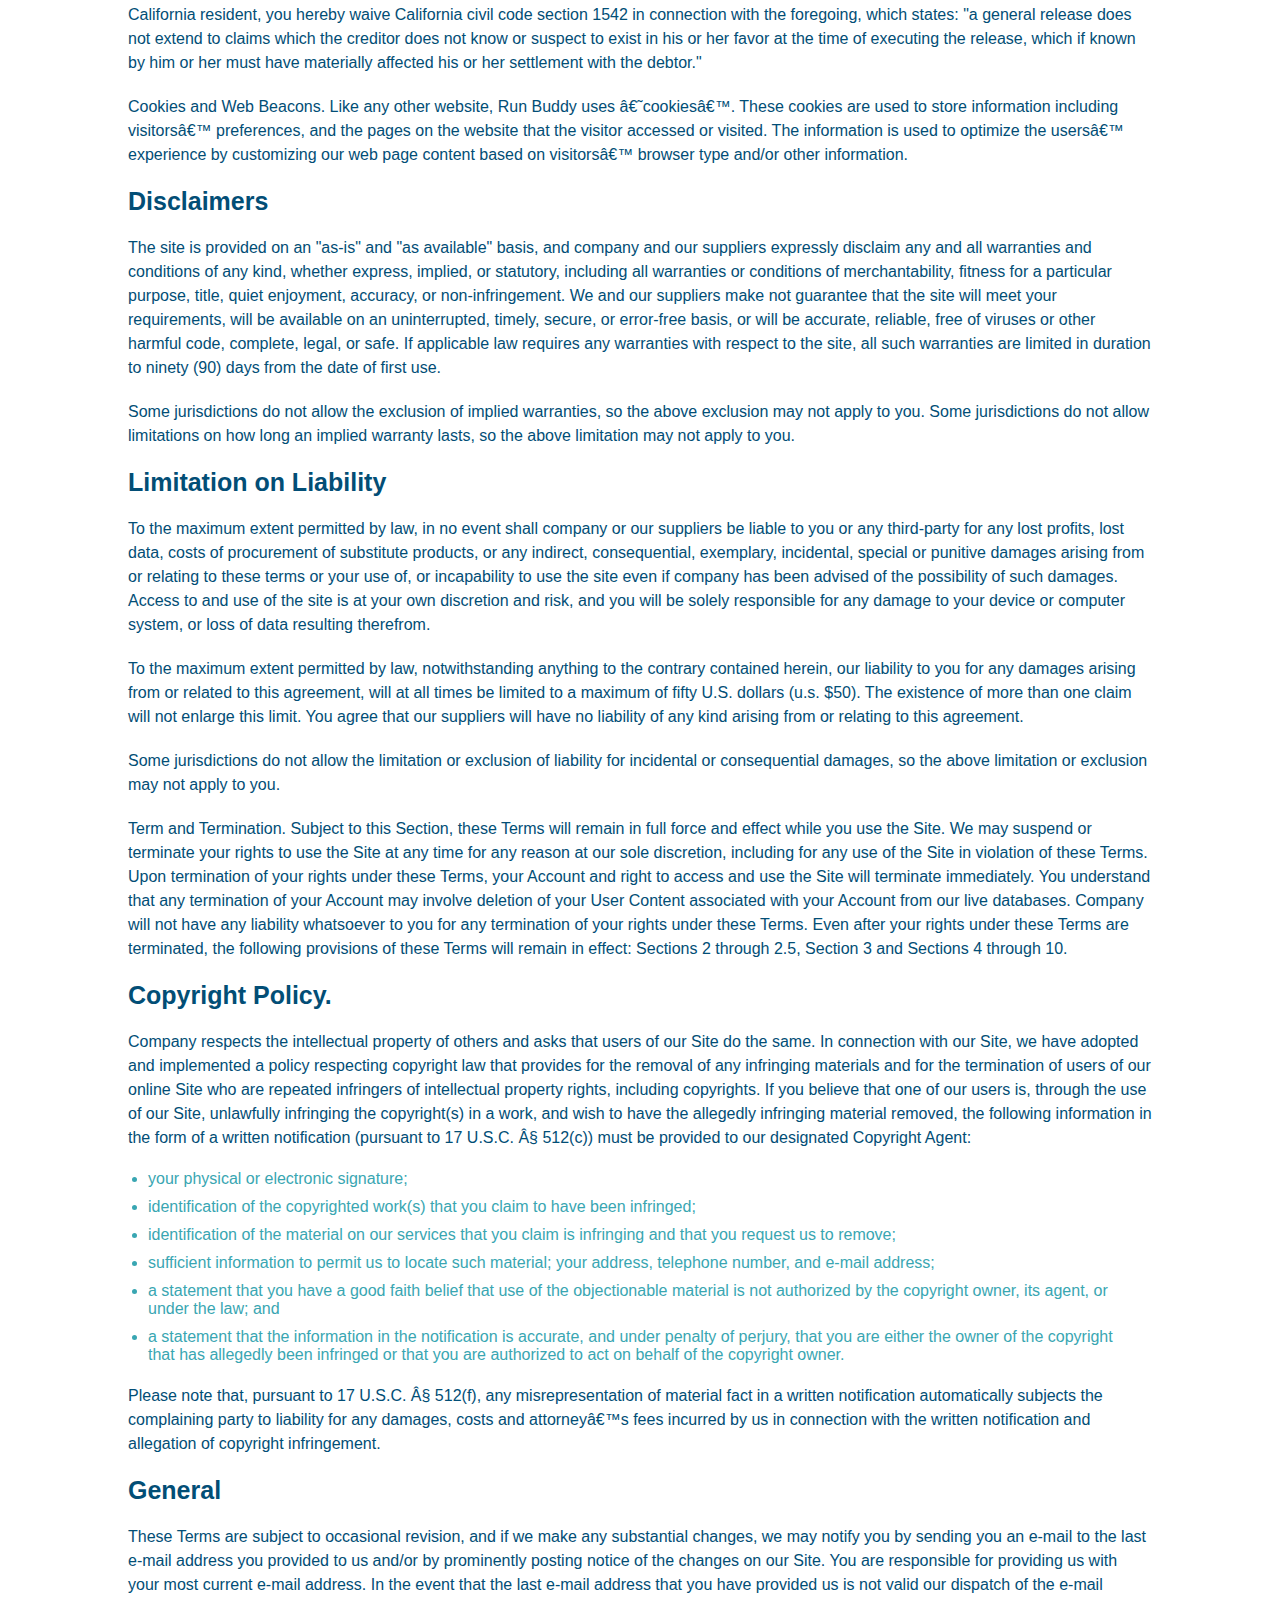
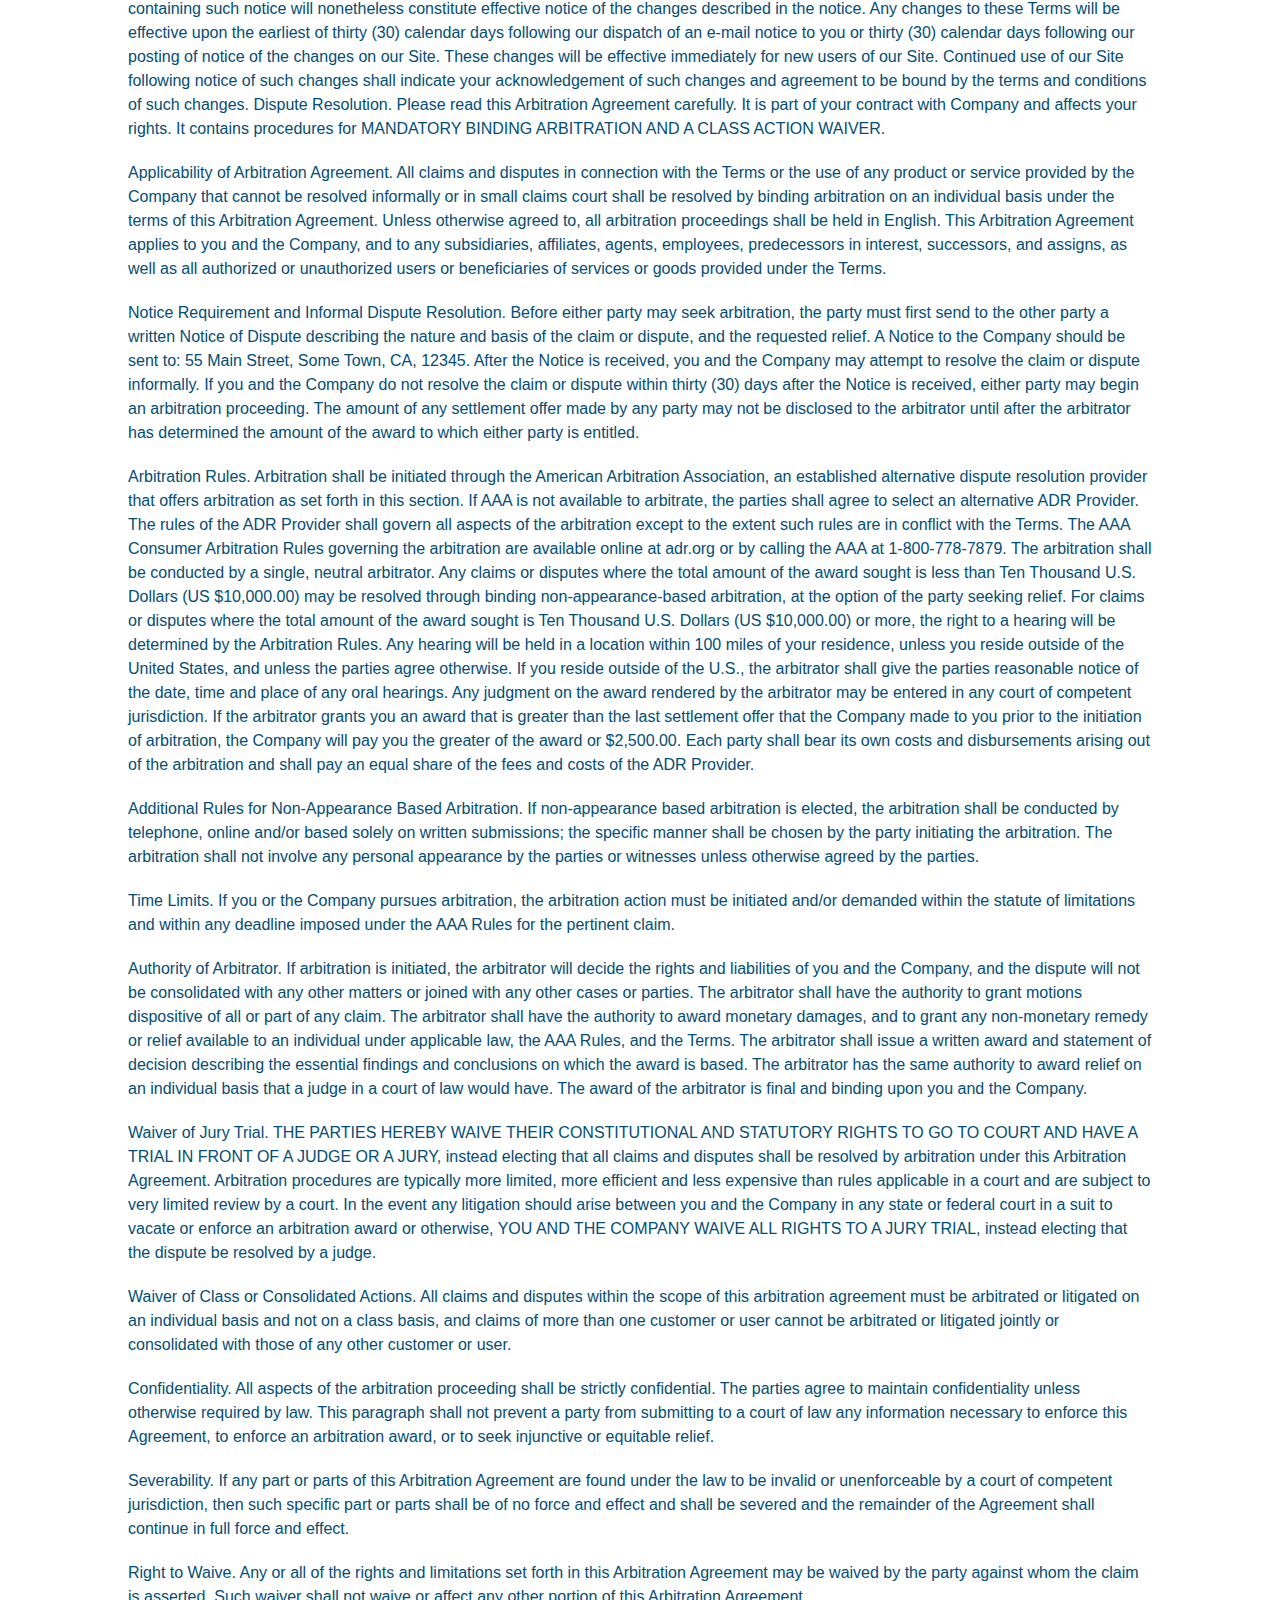
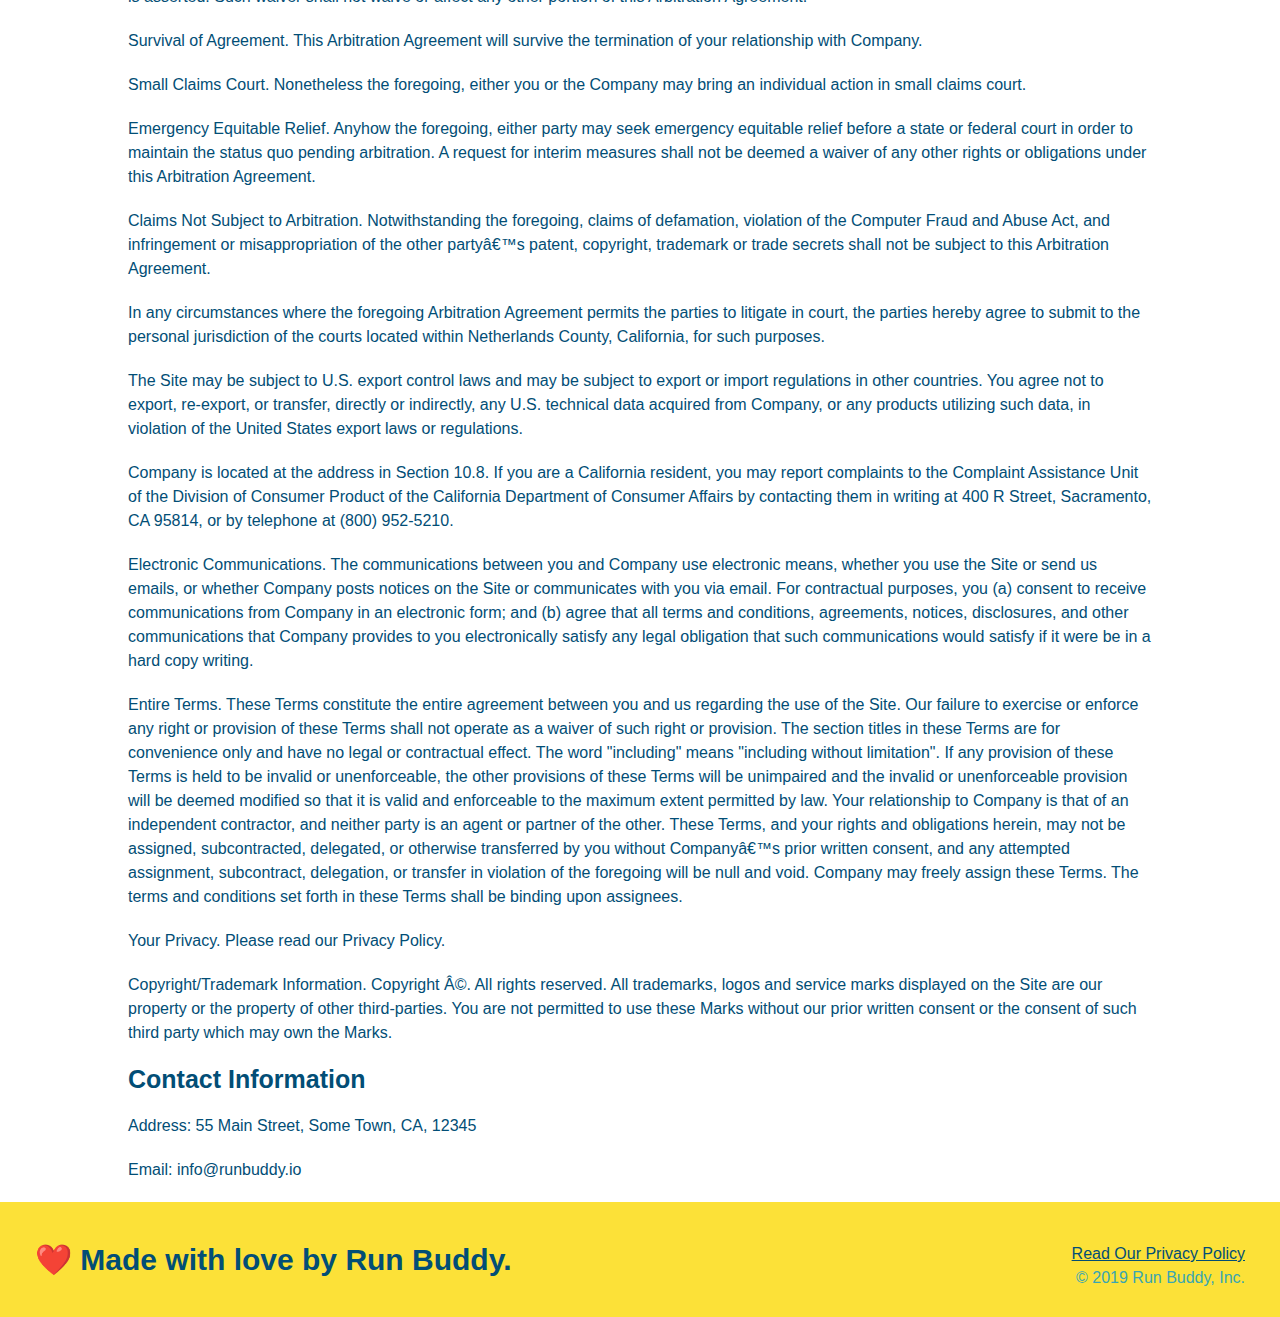
<file: assets/images/privacy-policy.html>
<!DOCTYPE html>
<html lang="en">

<head>
  <meta charset="UTF-8" />
  <title>Privacy Policy - Run Buddy</title>
  <link rel="stylesheet" href="./assets/css/style.css" />
  <link rel="stylesheet" href="./assets/css/secondary-styles.css" />

</head>

<body>
  <header>
    <h1>
      <a href="/">
        RUN BUDDY
      </a>
    </h1>
    <nav>
      <!-- Unordered list element -->
      <ul>
        <!-- List item element-->
        <li>
          <!-- Anchor element -->
          <a href="./index.html#what-we-do">What We Do</a>
        </li>
        <li>
          <a href="./index.html#what-you-do">What You Do</a>
        </li>
        <li>
          <a href="./index.html#your-trainers">Your Trainers</a>
        </li>
        <li>
          <a href="./index.html#reach-out">Reach Out</a>
        </li>
      </ul>
    </nav>
  </header>

  <section class="hero">
    <h2 class="page-title">
      Privacy Policy
    </h2>
  </section>

  <article class="secondary-content">

    <p>
      Website Terms of Use
    </p>

    <p>
      Version 1.0
    </p>

    <p>
      The Run Buddy website located at https://runbuddy.io is a copyrighted work belonging to Run Buddy. Certain
      features of the Site may be subject to additional guidelines, terms, or rules, which will be posted on the Site
      in connection with such features.
    </p>

    <p>
      All such additional terms, guidelines, and rules are incorporated by reference into these Terms.
    </p>

    <p>
      These Terms of Use described the legally binding terms and conditions that oversee your use of the Site. BY
      LOGGING INTO THE SITE, YOU ARE BEING COMPLIANT THAT THESE TERMS and you represent that you have the authority
      and capacity to enter into these Terms. YOU SHOULD BE AT LEAST 18 YEARS OF AGE TO ACCESS THE SITE. IF YOU
      DISAGREE WITH ALL OF THE PROVISION OF THESE TERMS, DO NOT LOG INTO AND/OR USE THE SITE.
    </p>

    <p>
      These terms require the use of arbitration Section 10.2 on an individual basis to resolve disputes and also
      limit the remedies available to you in the event of a dispute. These Terms of Use were created with the help of
      the Terms Of Use Generator and the Privacy Policy Template.
    </p>

    <h3>
      Access to the Site
    </h3>

    <p>
      Subject to these Terms. Company grants you a non-transferable, non-exclusive, revocable, limited license to
      access the Site solely for your own personal, noncommercial use.
    </p>

    <p>
      Certain Restrictions. The rights approved to you in these Terms are subject to the following restrictions: (a)
      you shall not sell, rent, lease, transfer, assign, distribute, host, or otherwise commercially exploit the Site;
      (b) you shall not change, make derivative works of, disassemble, reverse compile or reverse engineer any part of
      the Site; (c) you shall not access the Site in order to build a similar or competitive website; and (d) except
      as expressly stated herein, no part of the Site may be copied, reproduced, distributed, republished, downloaded,
      displayed, posted or transmitted in any form or by any means unless otherwise indicated, any future release,
      update, or other addition to functionality of the Site shall be subject to these Terms. All copyright and other
      proprietary notices on the Site must be retained on all copies thereof.
    </p>

    <p>
      Company reserves the right to change, suspend, or cease the Site with or without notice to you. You approved
      that Company will not be held liable to you or any third-party for any change, interruption, or termination of
      the Site or any part.
    </p>

    <p>
      No Support or Maintenance. You agree that Company will have no obligation to provide you with any support in
      connection with the Site.
    </p>

    <p>
      Excluding any User Content that you may provide, you are aware that all the intellectual property rights,
      including copyrights, patents, trademarks, and trade secrets, in the Site and its content are owned by Company
      or Companyâ€™s suppliers. Note that these Terms and access to the Site do not give you any rights, title or
      interest in or to any intellectual property rights, except for the limited access rights expressed in Section
      2.1. Company and its suppliers reserve all rights not granted in these Terms.
    </p>

    <h3>
      Third-Party Links & Ads; Other Users
    </h3>

    <p>
      Third-Party Links & Ads. The Site may contain links to third-party websites and services, and/or display
      advertisements for third-parties. Such Third-Party Links & Ads are not under the control of Company, and Company
      is not responsible for any Third-Party Links & Ads. Company provides access to these Third-Party Links & Ads
      only as a convenience to you, and does not review, approve, monitor, endorse, warrant, or make any
      representations with respect to Third-Party Links & Ads. You use all Third-Party Links & Ads at your own risk,
      and should apply a suitable level of caution and discretion in doing so. When you click on any of the
      Third-Party Links & Ads, the applicable third partyâ€™s terms and policies apply, including the third partyâ€™s
      privacy and data gathering practices.
    </p>

    <p>
      Other Users. Each Site user is solely responsible for any and all of its own User Content. Because we do not
      control User Content, you acknowledge and agree that we are not responsible for any User Content, whether
      provided by you or by others. You agree that Company will not be responsible for any loss or damage incurred as
      the result of any such interactions. If there is a dispute between you and any Site user, we are under no
      obligation to become involved.
    </p>

    <p>
      You hereby release and forever discharge the Company and our officers, employees, agents, successors, and
      assigns from, and hereby waive and relinquish, each and every past, present and future dispute, claim,
      controversy, demand, right, obligation, liability, action and cause of action of every kind and nature, that has
      arisen or arises directly or indirectly out of, or that relates directly or indirectly to, the Site. If you are
      a California resident, you hereby waive California civil code section 1542 in connection with the foregoing,
      which states: "a general release does not extend to claims which the creditor does not know or suspect to exist
      in his or her favor at the time of executing the release, which if known by him or her must have materially
      affected his or her settlement with the debtor."
    </p>

    <p>
      Cookies and Web Beacons. Like any other website, Run Buddy uses â€˜cookiesâ€™. These cookies are used to store
      information including visitorsâ€™ preferences, and the pages on the website that the visitor accessed or visited.
      The information is used to optimize the usersâ€™ experience by customizing our web page content based on
      visitorsâ€™
      browser type and/or other information.
    </p>

    <h3>
      Disclaimers
    </h3>

    <p>
      The site is provided on an "as-is" and "as available" basis, and company and our suppliers expressly disclaim
      any and all warranties and conditions of any kind, whether express, implied, or statutory, including all
      warranties or conditions of merchantability, fitness for a particular purpose, title, quiet enjoyment, accuracy,
      or non-infringement. We and our suppliers make not guarantee that the site will meet your requirements, will be
      available on an uninterrupted, timely, secure, or error-free basis, or will be accurate, reliable, free of
      viruses or other harmful code, complete, legal, or safe. If applicable law requires any warranties with respect
      to the site, all such warranties are limited in duration to ninety (90) days from the date of first use.
    </p>

    <p>
      Some jurisdictions do not allow the exclusion of implied warranties, so the above exclusion may not apply to
      you. Some jurisdictions do not allow limitations on how long an implied warranty lasts, so the above limitation
      may not apply to you.
    </p>

    <h3>
      Limitation on Liability
    </h3>

    <p>
      To the maximum extent permitted by law, in no event shall company or our suppliers be liable to you or any
      third-party for any lost profits, lost data, costs of procurement of substitute products, or any indirect,
      consequential, exemplary, incidental, special or punitive damages arising from or relating to these terms or
      your use of, or incapability to use the site even if company has been advised of the possibility of such
      damages. Access to and use of the site is at your own discretion and risk, and you will be solely responsible
      for any damage to your device or computer system, or loss of data resulting therefrom.
    </p>

    <p>
      To the maximum extent permitted by law, notwithstanding anything to the contrary contained herein, our liability
      to you for any damages arising from or related to this agreement, will at all times be limited to a maximum of
      fifty U.S. dollars (u.s. $50). The existence of more than one claim will not enlarge this limit. You agree that
      our suppliers will have no liability of any kind arising from or relating to this agreement.
    </p>

    <p>
      Some jurisdictions do not allow the limitation or exclusion of liability for incidental or consequential
      damages, so the above limitation or exclusion may not apply to you.
    </p>

    <p>
      Term and Termination. Subject to this Section, these Terms will remain in full force and effect while you use
      the Site. We may suspend or terminate your rights to use the Site at any time for any reason at our sole
      discretion, including for any use of the Site in violation of these Terms. Upon termination of your rights under
      these Terms, your Account and right to access and use the Site will terminate immediately. You understand that
      any termination of your Account may involve deletion of your User Content associated with your Account from our
      live databases. Company will not have any liability whatsoever to you for any termination of your rights under
      these Terms. Even after your rights under these Terms are terminated, the following provisions of these Terms
      will remain in effect: Sections 2 through 2.5, Section 3 and Sections 4 through 10.
    </p>

    <h3>
      Copyright Policy.
    </h3>

    <p>
      Company respects the intellectual property of others and asks that users of our Site do the same. In connection
      with our Site, we have adopted and implemented a policy respecting copyright law that provides for the removal
      of any infringing materials and for the termination of users of our online Site who are repeated infringers of
      intellectual property rights, including copyrights. If you believe that one of our users is, through the use of
      our Site, unlawfully infringing the copyright(s) in a work, and wish to have the allegedly infringing material
      removed, the following information in the form of a written notification (pursuant to 17 U.S.C. Â§ 512(c)) must
      be provided to our designated Copyright Agent:
    </p>

    <ul>
      <li>
        your physical or electronic signature;
      </li>
      <li>
        identification of the copyrighted work(s) that you claim to have been infringed;
      </li>
      <li>
        identification of the material on our services that you claim is infringing and that you request us to remove;
      </li>
      <li>
        sufficient information to permit us to locate such material; your address, telephone number, and e-mail
        address;
      </li>
      <li>
        a statement that you have a good faith belief that use of the objectionable material is not authorized by the
        copyright owner, its agent, or under the law; and
      </li>
      <li>
        a statement that the information in the notification is accurate, and under penalty of perjury, that you are
        either the owner of the copyright that has allegedly been infringed or that you are authorized to act on
        behalf of the copyright owner.
      </li>
    </ul>

    <p>
      Please note that, pursuant to 17 U.S.C. Â§ 512(f), any misrepresentation of material fact in a written
      notification automatically subjects the complaining party to liability for any damages, costs and attorneyâ€™s
      fees incurred by us in connection with the written notification and allegation of copyright infringement.
    </p>

    <h3>
      General
    </h3>

    <p>
      These Terms are subject to occasional revision, and if we make any substantial changes, we may notify you by
      sending you an e-mail to the last e-mail address you provided to us and/or by prominently posting notice of the
      changes on our Site. You are responsible for providing us with your most current e-mail address. In the event
      that the last e-mail address that you have provided us is not valid our dispatch of the e-mail containing such
      notice will nonetheless constitute effective notice of the changes described in the notice. Any changes to these
      Terms will be effective upon the earliest of thirty (30) calendar days following our dispatch of an e-mail
      notice to you or thirty (30) calendar days following our posting of notice of the changes on our Site. These
      changes will be effective immediately for new users of our Site. Continued use of our Site following notice of
      such changes shall indicate your acknowledgement of such changes and agreement to be bound by the terms and
      conditions of such changes. Dispute Resolution. Please read this Arbitration Agreement carefully. It is part of
      your contract with Company and affects your rights. It contains procedures for MANDATORY BINDING ARBITRATION AND
      A CLASS ACTION WAIVER.
    </p>

    <p>
      Applicability of Arbitration Agreement. All claims and disputes in connection with the Terms or the use of any
      product or service provided by the Company that cannot be resolved informally or in small claims court shall be
      resolved by binding arbitration on an individual basis under the terms of this Arbitration Agreement. Unless
      otherwise agreed to, all arbitration proceedings shall be held in English. This Arbitration Agreement applies to
      you and the Company, and to any subsidiaries, affiliates, agents, employees, predecessors in interest,
      successors, and assigns, as well as all authorized or unauthorized users or beneficiaries of services or goods
      provided under the Terms.
    </p>

    <p>
      Notice Requirement and Informal Dispute Resolution. Before either party may seek arbitration, the party must
      first send to the other party a written Notice of Dispute describing the nature and basis of the claim or
      dispute, and the requested relief. A Notice to the Company should be sent to: 55 Main Street, Some Town, CA,
      12345. After the Notice is received, you and the Company may attempt to resolve the claim or dispute informally.
      If you and the Company do not resolve the claim or dispute within thirty (30) days after the Notice is received,
      either party may begin an arbitration proceeding. The amount of any settlement offer made by any party may not
      be disclosed to the arbitrator until after the arbitrator has determined the amount of the award to which either
      party is entitled.
    </p>

    <p>
      Arbitration Rules. Arbitration shall be initiated through the American Arbitration Association, an established
      alternative dispute resolution provider that offers arbitration as set forth in this section. If AAA is not
      available to arbitrate, the parties shall agree to select an alternative ADR Provider. The rules of the ADR
      Provider shall govern all aspects of the arbitration except to the extent such rules are in conflict with the
      Terms. The AAA Consumer Arbitration Rules governing the arbitration are available online at adr.org or by
      calling the AAA at 1-800-778-7879. The arbitration shall be conducted by a single, neutral arbitrator. Any
      claims or disputes where the total amount of the award sought is less than Ten Thousand U.S. Dollars (US
      $10,000.00) may be resolved through binding non-appearance-based arbitration, at the option of the party seeking
      relief. For claims or disputes where the total amount of the award sought is Ten Thousand U.S. Dollars (US
      $10,000.00) or more, the right to a hearing will be determined by the Arbitration Rules. Any hearing will be
      held in a location within 100 miles of your residence, unless you reside outside of the United States, and
      unless the parties agree otherwise. If you reside outside of the U.S., the arbitrator shall give the parties
      reasonable notice of the date, time and place of any oral hearings. Any judgment on the award rendered by the
      arbitrator may be entered in any court of competent jurisdiction. If the arbitrator grants you an award that is
      greater than the last settlement offer that the Company made to you prior to the initiation of arbitration, the
      Company will pay you the greater of the award or $2,500.00. Each party shall bear its own costs and
      disbursements arising out of the arbitration and shall pay an equal share of the fees and costs of the ADR
      Provider.
    </p>

    <p>
      Additional Rules for Non-Appearance Based Arbitration. If non-appearance based arbitration is elected, the
      arbitration shall be conducted by telephone, online and/or based solely on written submissions; the specific
      manner shall be chosen by the party initiating the arbitration. The arbitration shall not involve any personal
      appearance by the parties or witnesses unless otherwise agreed by the parties.
    </p>

    <p>
      Time Limits. If you or the Company pursues arbitration, the arbitration action must be initiated and/or demanded
      within the statute of limitations and within any deadline imposed under the AAA Rules for the pertinent claim.
    </p>

    <p>
      Authority of Arbitrator. If arbitration is initiated, the arbitrator will decide the rights and liabilities of
      you and the Company, and the dispute will not be consolidated with any other matters or joined with any other
      cases or parties. The arbitrator shall have the authority to grant motions dispositive of all or part of any
      claim. The arbitrator shall have the authority to award monetary damages, and to grant any non-monetary remedy
      or relief available to an individual under applicable law, the AAA Rules, and the Terms. The arbitrator shall
      issue a written award and statement of decision describing the essential findings and conclusions on which the
      award is based. The arbitrator has the same authority to award relief on an individual basis that a judge in a
      court of law would have. The award of the arbitrator is final and binding upon you and the Company.
    </p>

    <p>
      Waiver of Jury Trial. THE PARTIES HEREBY WAIVE THEIR CONSTITUTIONAL AND STATUTORY RIGHTS TO GO TO COURT AND HAVE
      A TRIAL IN FRONT OF A JUDGE OR A JURY, instead electing that all claims and disputes shall be resolved by
      arbitration under this Arbitration Agreement. Arbitration procedures are typically more limited, more efficient
      and less expensive than rules applicable in a court and are subject to very limited review by a court. In the
      event any litigation should arise between you and the Company in any state or federal court in a suit to vacate
      or enforce an arbitration award or otherwise, YOU AND THE COMPANY WAIVE ALL RIGHTS TO A JURY TRIAL, instead
      electing that the dispute be resolved by a judge.
    </p>

    <p>
      Waiver of Class or Consolidated Actions. All claims and disputes within the scope of this arbitration agreement
      must be arbitrated or litigated on an individual basis and not on a class basis, and claims of more than one
      customer or user cannot be arbitrated or litigated jointly or consolidated with those of any other customer or
      user.
    </p>

    <p>
      Confidentiality. All aspects of the arbitration proceeding shall be strictly confidential. The parties agree to
      maintain confidentiality unless otherwise required by law. This paragraph shall not prevent a party from
      submitting to a court of law any information necessary to enforce this Agreement, to enforce an arbitration
      award, or to seek injunctive or equitable relief.
    </p>

    <p>
      Severability. If any part or parts of this Arbitration Agreement are found under the law to be invalid or
      unenforceable by a court of competent jurisdiction, then such specific part or parts shall be of no force and
      effect and shall be severed and the remainder of the Agreement shall continue in full force and effect.
    </p>

    <p>
      Right to Waive. Any or all of the rights and limitations set forth in this Arbitration Agreement may be waived
      by the party against whom the claim is asserted. Such waiver shall not waive or affect any other portion of this
      Arbitration Agreement.
    </p>

    <p>
      Survival of Agreement. This Arbitration Agreement will survive the termination of your relationship with
      Company.
    </p>

    <p>
      Small Claims Court. Nonetheless the foregoing, either you or the Company may bring an individual action in small
      claims court.
    </p>

    <p>
      Emergency Equitable Relief. Anyhow the foregoing, either party may seek emergency equitable relief before a
      state or federal court in order to maintain the status quo pending arbitration. A request for interim measures
      shall not be deemed a waiver of any other rights or obligations under this Arbitration Agreement.
    </p>

    <p>
      Claims Not Subject to Arbitration. Notwithstanding the foregoing, claims of defamation, violation of the
      Computer Fraud and Abuse Act, and infringement or misappropriation of the other partyâ€™s patent, copyright,
      trademark or trade secrets shall not be subject to this Arbitration Agreement.
    </p>

    <p>
      In any circumstances where the foregoing Arbitration Agreement permits the parties to litigate in court, the
      parties hereby agree to submit to the personal jurisdiction of the courts located within Netherlands County,
      California, for such purposes.
    </p>

    <p>
      The Site may be subject to U.S. export control laws and may be subject to export or import regulations in other
      countries. You agree not to export, re-export, or transfer, directly or indirectly, any U.S. technical data
      acquired from Company, or any products utilizing such data, in violation of the United States export laws or
      regulations.
    </p>

    <p>
      Company is located at the address in Section 10.8. If you are a California resident, you may report complaints
      to the Complaint Assistance Unit of the Division of Consumer Product of the California Department of Consumer
      Affairs by contacting them in writing at 400 R Street, Sacramento, CA 95814, or by telephone at (800) 952-5210.
    </p>

    <p>
      Electronic Communications. The communications between you and Company use electronic means, whether you use the
      Site or send us emails, or whether Company posts notices on the Site or communicates with you via email. For
      contractual purposes, you (a) consent to receive communications from Company in an electronic form; and (b)
      agree that all terms and conditions, agreements, notices, disclosures, and other communications that Company
      provides to you electronically satisfy any legal obligation that such communications would satisfy if it were be
      in a hard copy writing.
    </p>

    <p>
      Entire Terms. These Terms constitute the entire agreement between you and us regarding the use of the Site. Our
      failure to exercise or enforce any right or provision of these Terms shall not operate as a waiver of such right
      or provision. The section titles in these Terms are for convenience only and have no legal or contractual
      effect. The word "including" means "including without limitation". If any provision of these Terms is held to be
      invalid or unenforceable, the other provisions of these Terms will be unimpaired and the invalid or
      unenforceable provision will be deemed modified so that it is valid and enforceable to the maximum extent
      permitted by law. Your relationship to Company is that of an independent contractor, and neither party is an
      agent or partner of the other. These Terms, and your rights and obligations herein, may not be assigned,
      subcontracted, delegated, or otherwise transferred by you without Companyâ€™s prior written consent, and any
      attempted assignment, subcontract, delegation, or transfer in violation of the foregoing will be null and void.
      Company may freely assign these Terms. The terms and conditions set forth in these Terms shall be binding upon
      assignees.
    </p>

    <p>
      Your Privacy. Please read our Privacy Policy.
    </p>

    <p>
      Copyright/Trademark Information. Copyright Â©. All rights reserved. All trademarks, logos and service marks
      displayed on the Site are our property or the property of other third-parties. You are not permitted to use
      these Marks without our prior written consent or the consent of such third party which may own the Marks.
    </p>

    <h3>
      Contact Information
    </h3>

    <p>
      Address: 55 Main Street, Some Town, CA, 12345
    </p>

    <p>
      Email: info@runbuddy.io
    </p>

  </article>


  <!-- footer -->
  <footer>
    <h2>❤️ Made with love by Run Buddy.</h2>
    <div>
      <a href="#">Read Our Privacy Policy</a><br />
      &copy; 2019 Run Buddy, Inc.
    </div>
  </footer>
  
</body>

</html>
</file>
<file: assets/css/style.css>
:root {
    --primary-color: #fce138;
    --secondary-color: var(--secondary-color);
    --tertiary-color: #39a6b2;
}

* {
    margin: 0;
    padding: 0;
    box-sizing: border-box;
}

body {
    /* more on this crazy alphanumerical value in a minute! */
    color: var(--tertiary-color);
    font-family: Helvetica, Arial, sans-serif;
}

/* apply styles to <header> */
header {
    padding: 20px 35px;
    background-color: var(--tertiary-color);
    justify-content: space-between;
    flex-wrap: wrap;
    position: -webkit-sticky;
    position: sticky;
    top: 0;
    display: wrap;
    background-image: url("../images/hero-bg.jpg");
    background-size: cover;
    background-position: 80%;
    background-attachment: fixed;
}

header h1 {
    font-weight: bold;
    font-size: 36px;
    color: var(--primary-color);
    margin: 0;
    /* add alongside your existing declarations */
    text-shadow: 0 0 10px rgba(0, 0, 0, 0.5);
    z-index: 9999;
}

header a {
    text-decoration: none;
    color: var(--primary-color)
}

header nav {
    margin: 7px 0;
}

header nav ul li {
    display: flex;
    flex-wrap: wrap;
    justify-content: space-between;
    align-items: center;
    list-style: none;
}

header nav ul li a {
    padding: 10px 15px;
    font-weight: lighter;
    font-size: 1.55vw;
    text-shadow: 0 0 10px rgba(0, 0, 0, 0.5);
}

header nav ul li a:hover {
    background: var(--primary-color);
    color: var(--secondary-color);
    border-radius: 15px;
    text-shadow: none;
}

footer {
    background: var(--primary-color);
    width: 100%;
    padding: 40px 35px;
    display: flex;
    justify-content: space-between;
    flex-wrap: wrap;
}

footer h2 {
    color: var(--secondary-color);
    font-size: 30px;
    margin: 0;
}

footer div {
    line-height: 1.5;
    text-align: right;
}

footer a {
    color: var(--secondary-color);
}

section {
    padding: 60px;
}

/* Hero Style Start */
.hero {
    background-image: url("../images/hero-bg.jpg");
    background-size: cover;
    background-position: 80%;
    display: flex;
    justify-content: center;
    flex-wrap: wrap;
    align-items: flex-start;
    background-attachment: fixed;
}
/*Hero Style End */

.hero-form {
    border: 3px solid var(--secondary-color);
    background-color: rgba(252, 225,56, 0.8);
    padding: 20px;
    color: var(--secondary-color);
    width: 40%;
    margin: 3.5%;
    box-shadow: 0 0 10px rgba(0, 0, 0, 0.5);
    border-radius: 15px;
}

.hero-form h3 {
    font-size: 24px;
    margin: 0;
}
.hero-form p {
    margin: 5px 0 15px 0;
}

.form-input {
    border: 1px solid var(--secondary-color);
    display: block;
    padding: 7px 15px;
    font-size: 16px;
    color: var(--secondary-color);
    width: 100%;
    margin-bottom: 15px;
    border-radius: 10px;
    /* update existing rule with this declaration */
    background-color: rgba(255, 255, 255, 0.75);
}

/* create a new rule for focus state */
.form-input:focus {
    background-color: rgba(255, 255, 255, 1);
    outline: none;
}

.checkbox-wrapper input, .radio-wrapper input {
    opacity: 0;
}

.checkbox-wrapper label, .radio-wrapper label {
    position: relative;
    left: 10px;
    margin: 10px;
    line-height: 1.6;
}

.checkbox-wrapper label::before, .radio-wrapper label::before {
    content: "";
    height: 20px;
    width: 20px;
    background: rgba(255, 255, 255, 0.75);
    border: 1px solid var(--secondary-color);
    position: absolute;
    top: -4px;
    left: -30px;
}

.radio-wrapper label::before {
    border-radius: 50%;
}

.radio-wrapper label::after {
    content: "";
    width: 20px;
    height: 20px;
    border-radius: 50%;
    background: var(--secondary-color);
    position: absolute;
    left: -29px;
    top: -3px;
    background-image: radial-gradient(circle, #39a6b2, #024e76);
}

.checkbox-wrapper label::after {
    content: "";
    height: 6px;
    width: 14px;
    border-left: 2px solid var(--secondary-color);
    border-bottom: 2px solid var(--secondary-color);
    position: absolute;
    left: -26px;
    top: 1px;
    transform: rotate(-58deg);
}

.checkbox-wrapper input + label::after, .radio-wrapper input + label::after {
    content: none;
}

.checkbox-wrapper input:checked + label::after, .radio-wrapper input:checked + label::after {
    content: "";
}

.hero-form label {
    margin: 0 5px;
}

.hero-form button {
    color: var(--primary-color);
    background-color: var(--secondary-color);
    border: none;
    padding: 10px 20px;
    font-size: 16px;
    border-radius: 10px;
}

.hero-form button:hover {
    background-color: var(--tertiary-color);
}

.hero-cta {
    width: 35%;
    text-align: right;
    margin: 3.5%;
    color: #fff;
    font-size: 18px;
    line-height: 1.2;
}

.hero-cta h2 {
    font-style: italic;
    font-size: 55px;
    color: var(--primary-color);
    text-shadow: 0 0 10px rgba(0, 0, 0, 0.5);
}
/* HERO STYLES END */

.intro p {
    line-height: 1.7;
    color: var(--tertiary-color);
    width: 80%;
    font-size: 20px;
    margin: 0 auto;
    text-align: center;
}

.steps {
    background: var(--primary-color);
}

.section-title {
    font-size: 48px;
    color: var(--secondary-color);
    border-bottom: 3px solid;
    padding-bottom: 20px;
    text-align: center;
    margin: 0 auto 35px auto;
    width: 50%;
}

.primary-border {
    border-color: var(--primary-color);
}

.secondary-border {
    border-color: var(--tertiary-color);
}

.step {
    margin: 50px auto;
    padding-bottom: 50px;
    width: 80%;
    border-bottom: 1px solid var(--tertiary-color);
    display: flex;
    flex-wrap: wrap;
    align-items: center;
    justify-content: space-between;
}

.step:last-child {
    border-bottom: none;
}

.steps div {}


.step-img {
    flex: 1 12%;
    margin-right: 20px;
}

.step-img img {
    max-width: 100%;
}

.step h3 {
    color: var(--secondary-color);
    font-size: 46px;
    flex: 1 30%;
}

.step-info {
    flex: 2 70%;
    display: flex;
    flex-wrap: wrap;
    align-items: center;
}

.step-text {
    flex: 12;
}

.step-text p {
    color: #39a6b2;
    font-size: 18px;
}

.step-text h4 {
    font-size: 26px;
    line-height: 1.5;
    color: var(--secondary-color);
}

.steps span {}

.trainers {
  
}

.trainer {
    margin: 20px;
    background: var(--secondary-color);
    color: var(--primary-color);
    flex: 1;
}

.trainer img {
    width: 100%;
}

.trainer-bio {
    padding: 25px;
    line-height: 1.3;
}

.text-left {
    text-align: left;
}

.text-right {
    text-align: right;
}

.flex-row {
    display: flex;
}

.trainers {
    width: 100%;
    margin: 0 auto;
    display: flex;
    flex-wrap: wrap;
    justify-content: space-around;
}
.trainer-bio h3 {
    font-size: 28px;
}

.trainer-bio h4 {
    font-weight: lighter;
    font-size: 22px;
    margin-bottom: 15px;
}

.trainer-bio p {
    font-size: 17px;
}

/* REACH OUT STYLES START */
.contact {
    background: var(--secondary-color);
}

.contact-info {
    display: flex;
    justify-content: space-between;
    flex-wrap: wrap;
}

.contact-info > * {
    flex: 1;
    margin: 15px;
}

.contact h2 {
    color: var(--primary-color);
}

.contact-info iframe {
    height: 400px;
}

.contact-info div {
    color: white;
}

.contact-info h3 {
    color:var(--primary-color);
    font-size: 32px;
}

.contact-info p, .contact-info address {
    margin: 20px 0;
    line-height: 1.5;
    font-size: 16px;
    font-style: normal;

}

.contact-info a {
    color: var(--primary-color);
}

.contact-form input, .contact-form textarea {
    border: 1px solid var(--secondary-color);
    display: block;
    padding: 7px 15px;
    font-size: 16px;
    color: var(--secondary-color);
    width: 100%;
    margin-bottom: 15px;
    margin-top: 5px;
    border-radius: 10px;
    background-color:rgba(255, 255, 255, 0.75);
}

.contact-form input:focus, .contact-form textarea:focus {
    background-color:rgb(255, 255, 255);
    outline: none;
}

.contact-form button {
    width: 100%;
    border: none;
    background: var(--primary-color);
    color: var(--secondary-color);
    text-align: center;
    padding: 15px 0;
    font-size: 16px;
    border-radius: 10px;
}

.contact-form button:hover {
    color: var(--primary-color);
    background: var(--tertiary-color);
}
/* REACH OUT STYLES END */

/* Start of media queries */
/* MEDIA QUERY FOR SMALLER DESKTOP SCREENS AND SMALLER */
@media screen and (max-width: 980px) {
    header {
        padding-bottom: 0;
        justify-content: center;
        position: relative;
    }

    header h1 {
        width: 100%;
        text-align: center;
    }

    header nav ul {
        margin-top: 20px;
        width: 100%;
        justify-content: center;
    }

    header nav ul li a {
        font-size: 20px;
    }

    footer h2, footer div {
        text-align: center;
        width: 100%;
    }

    .hero-cta, .hero-form {
        width: 100%;
    }

    .hero-cta {
        text-align: center;
    }

    .section-title {
        width: 80%;
    }

    .trainer {
        flex: 0 70%;
    }

    .contact-info iframe {
        flex: 1 100%;
    }
}

@media screen and (max-width: 768px) {
    section {
        padding: 30px 15px;
    }

    .step h3 {
        flex: 1 100%;
        text-align: center;
    }

    .step-info {
        flex: 2 100%;
        text-align: center;
        justify-content: center;
    }

    .step-img {
        flex: 0 32%;
        margin-right: 0;
        margin-top: 15px;
        margin-bottom: 15px;
    }

    .step-text {
        flex: 100%;
    }
}

@media screen and (max-width: 575px) {
    
    .hero-form button {
        width:100%;
    }

    .section-title {
        width: 95%;
    }

        .intro p {
            width: 100%;
        }

        .trainer {
            flex: 0 100%;
        }

        .contact-info {
            text-align: center;
        }

        .contact-info > * {
            flex: 0 100%;
        }

        .contact-form {
            order: 3;
        }
}
</file>
<file: assets/images/assets/css/style.css>
* {
  margin: 0;
  padding: 0;
  box-sizing: border-box;
}

body {
  /* more on this crazy alphanumerical value in a minute! */
  color: #39a6b2;
  font-family: Helvetica, Arial, sans-serif;
}

/* apply styles to <header> */
header {
  padding: 20px 35px;
  background-color: #39a6b2;
  display: flex;
  justify-content: space-between;
}

header h1 {
  font-weight: bold;
  font-size: 36px;
  color: #fce138;
  margin: 0;
}
header a {
  text-decoration: none;
  color: #fce138;
}

header nav {
  margin: 7px 0;
}

header nav ul li {
  display: inline;
}

header nav ul li a {
  margin: 0 30px;
  font-weight: lighter;
  font-size: 22px;
}

footer {
  background: #fce138;
  width: 100%;
  padding: 40px 35px;
}

footer h2 {
  display: inline;
  color: #024e76;
  font-size: 30px;
  margin: 0;
}

footer div {
  float: right;
  line-height: 1.5;
  text-align: right;
}

footer a {
  color: #024e76;
}

section {
  padding: 60px;
}

/* Hero Style Start */
.hero {
  background-image: url('../images/hero-bg.jpg');
  height: 600px;
  background-size: cover;
  background-position: center;
  position: relative;
}
/* Hero Style End */

.hero-form {
  border: 3px solid #024e76;
  background-color: #fce138;
  padding: 20px;
  width: 500px;
  color: #024e76;
  position: absolute;
  bottom: 120px;
  right: 140px;
}

.hero-form h3 {
  font-size: 24px;
  margin: 0;
}
.hero-form p {
  margin: 5px 0 15px 0;
}

.form-input {
  border: 1px solid #024e76;
  display: block;
  padding: 7px 15px;
  font-size: 16px;
  color: #024e76;
  width: 100%;
  margin-bottom: 15px;
}

.hero-form label {
  margin: 0 5px;
}

.hero-form button {
  color: #fce138;
  background-color: #024e76;
  border: none;
  padding: 10px 20px;
  font-size: 16px;
}

.intro {
  text-align: center;
}

.intro p {
  line-height: 1.7;
  color: #39a6b2;
  width: 80%;
  font-size: 20px;
  margin: 0 auto;
}

.steps {
  text-align: center;
  background: #fce138;
}

.steps div {
  margin-bottom: 80px;
}

.steps img {
  width: 15%;
  margin: 10px 0;
}

.steps h3 {
  color: #024e76;
  font-size: 46px;
  margin-top: 10px;
}

.steps p {
  color: #39a6b2;
  font-size: 23px;
}

.steps span {
  font-size: 38px;
}

.section-title {
  font-size: 55px;
  color: #024e76;
  margin-bottom: 35px;
  padding: 0 100px 20px 100px;
  display: inline-block;
  border-bottom: 3px solid;
}

.primary-border {
  border-color: #fce138;
}

.secondary-border {
  border-color: #39a6b2;
}

.trainers {
  text-align: center;
}

.trainer {
  width: 900px;
  margin: 0 auto 30px auto;
  background: #024e76;
  color: #fce138;
  overflow: auto;
}

.trainer img {
  width: 35%;
  float: left;
}

.trainer-bio {
  padding: 35px;
  float: left;
  width: 65%;
}

.trainer-bio h3 {
  font-size: 32px;
  margin-bottom: 8px;
}

.trainer-bio h4 {
  font-weight: lighter;
  font-size: 26px;
  margin-bottom: 25px;
}

.trainer-bio p {
  font-size: 17px;
  line-height: 1.3;
}

.text-left {
  text-align: left;
}

.text-right {
  text-align: right;
}

/* REACH OUT STYLES START */
.contact {
  text-align: center;
  background: #024e76;
}

.contact h2 {
  color: #fce138;
}

.contact-info iframe {
  width: 400px;
  height: 400px;
}

.contact-info div {
  width: 410px;
  display: inline-block;
  vertical-align: top;
  text-align: left;
  margin: 30px 0 0 60px;
  color: white;
}

.contact-info h3 {
  color: #fce138;
  font-size: 32px;
}

.contact-info p,
.contact-info address {
  margin: 20px 0;
  line-height: 1.5;
  font-size: 20px;
  font-style: normal;
}

.contact-info a {
  color: #fce138;
}

/* REACH OUT STYLES END */
</file>
<file: assets/css/secondary-styles.css>
.hero {
    background-position: bottom;
    height: auto;
    text-align: center;
    margin-bottom: 40px;
}

.page-title {
    color: #fce138;
    display: inline-block;
    border-bottom: 4px solid #fce138;
    padding: 0 80px 15px 80px;
    font-weight: normal;
    font-size: 42px;
    font-style: italic;
}

.secondary-content {
    width: 80%;
    margin: 0;
    color: #024e76;
}

.secondary-content h3 {
    font-size: 25px;
    margin: 20px 0;
}

.secondary-content p {
    font-size: 16px;
    line-height: 1.5;
    margin: 20 px 0;
}

.secondary-content ul {
    margin: 15px 20px;
}

.secondary-content li {
    color: #39a6b2;
    margin: 10px 0;
}
</file>
<file: assets/images/assets/css/secondary-styles.css>
.hero {
  background-position: bottom;
  height: auto;
  text-align: center;
  margin-bottom: 40px;
}

.page-title {
  color: #fce138;
  display: inline-block;
  border-bottom: 4px solid #fce138;
  padding: 0 80px 15px 80px;
  font-weight: normal;
  font-size: 42px;
  font-style: italic;
}

.secondary-content {
  width: 80%;
  margin: 0 auto;
  color: #024e76;
}

.secondary-content h3 {
  font-size: 25px;
  margin: 20px 0;
}

.secondary-content p {
  font-size: 16px;
  line-height: 1.5;
  margin: 20px 0;
}

.secondary-content ul {
  margin: 15px 20px;
}

.secondary-content li {
  color: #39a6b2;
  margin: 10px 0;
}
</file>
